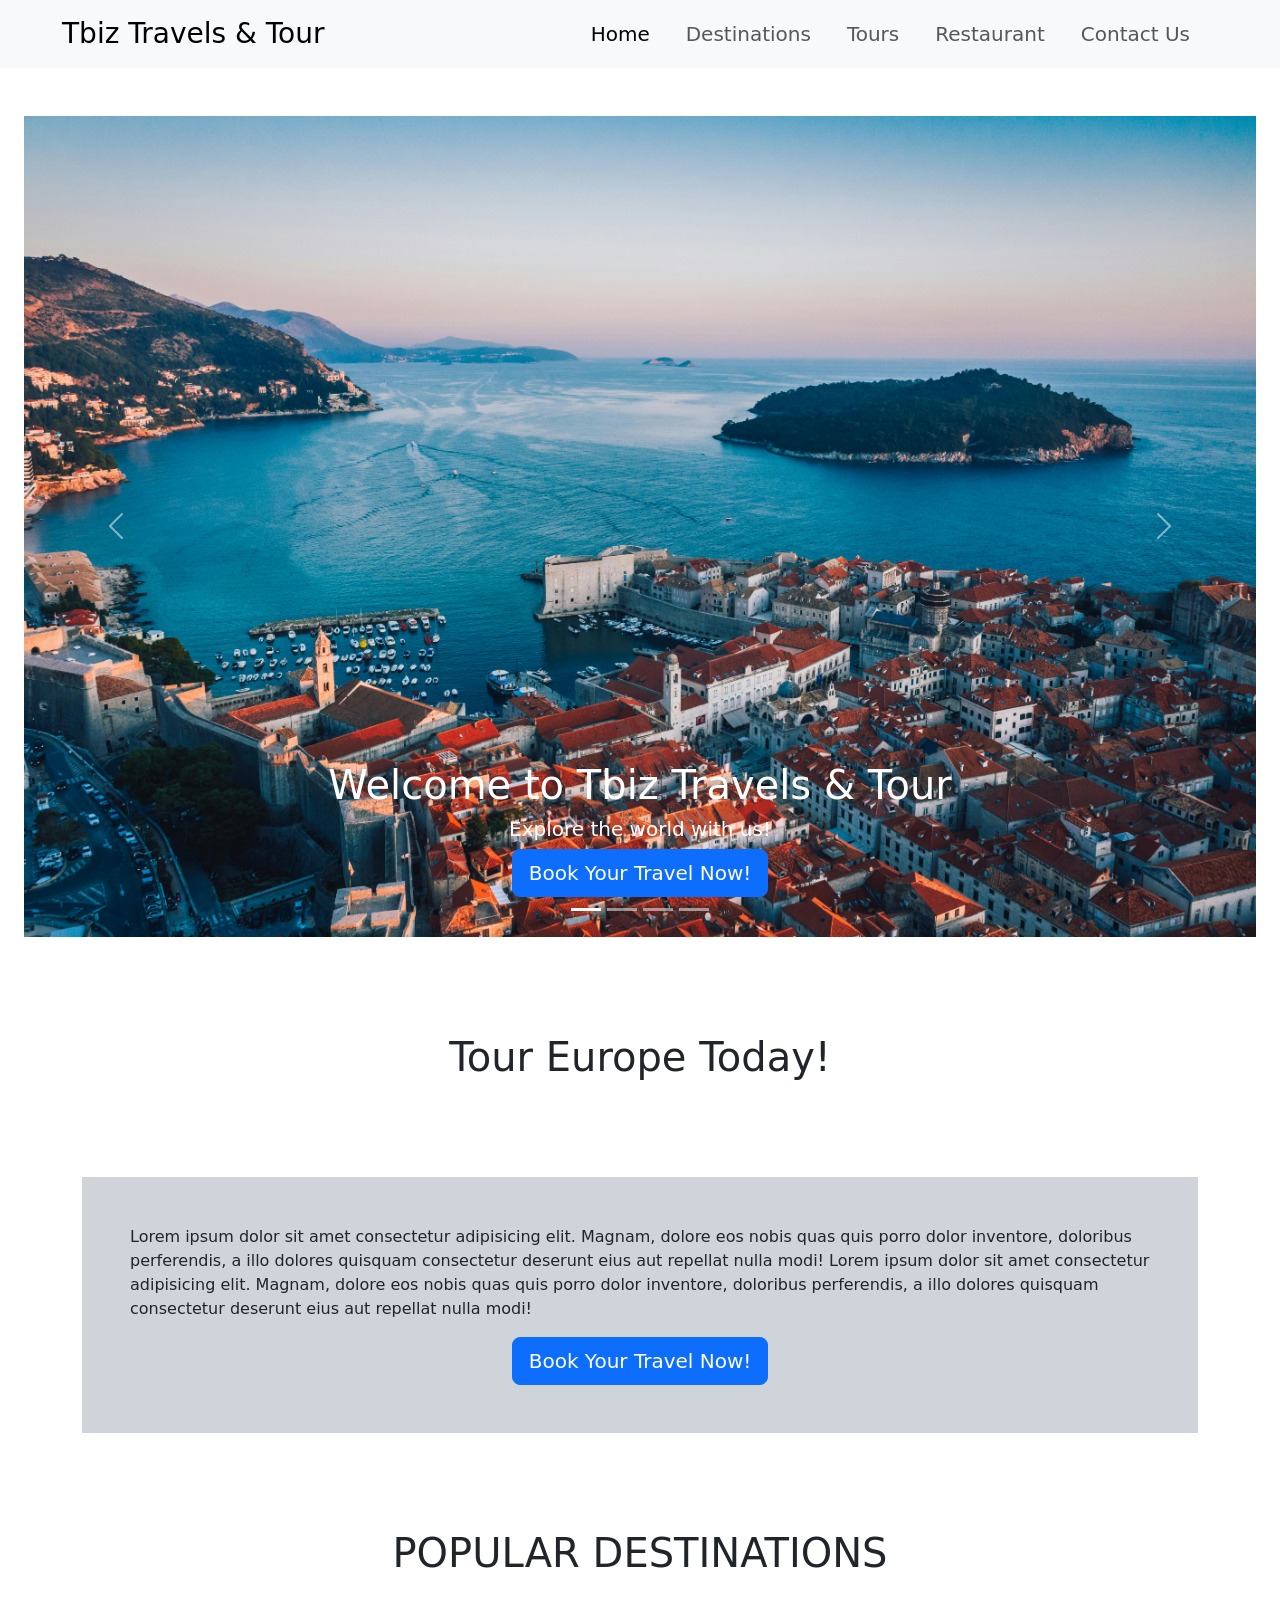
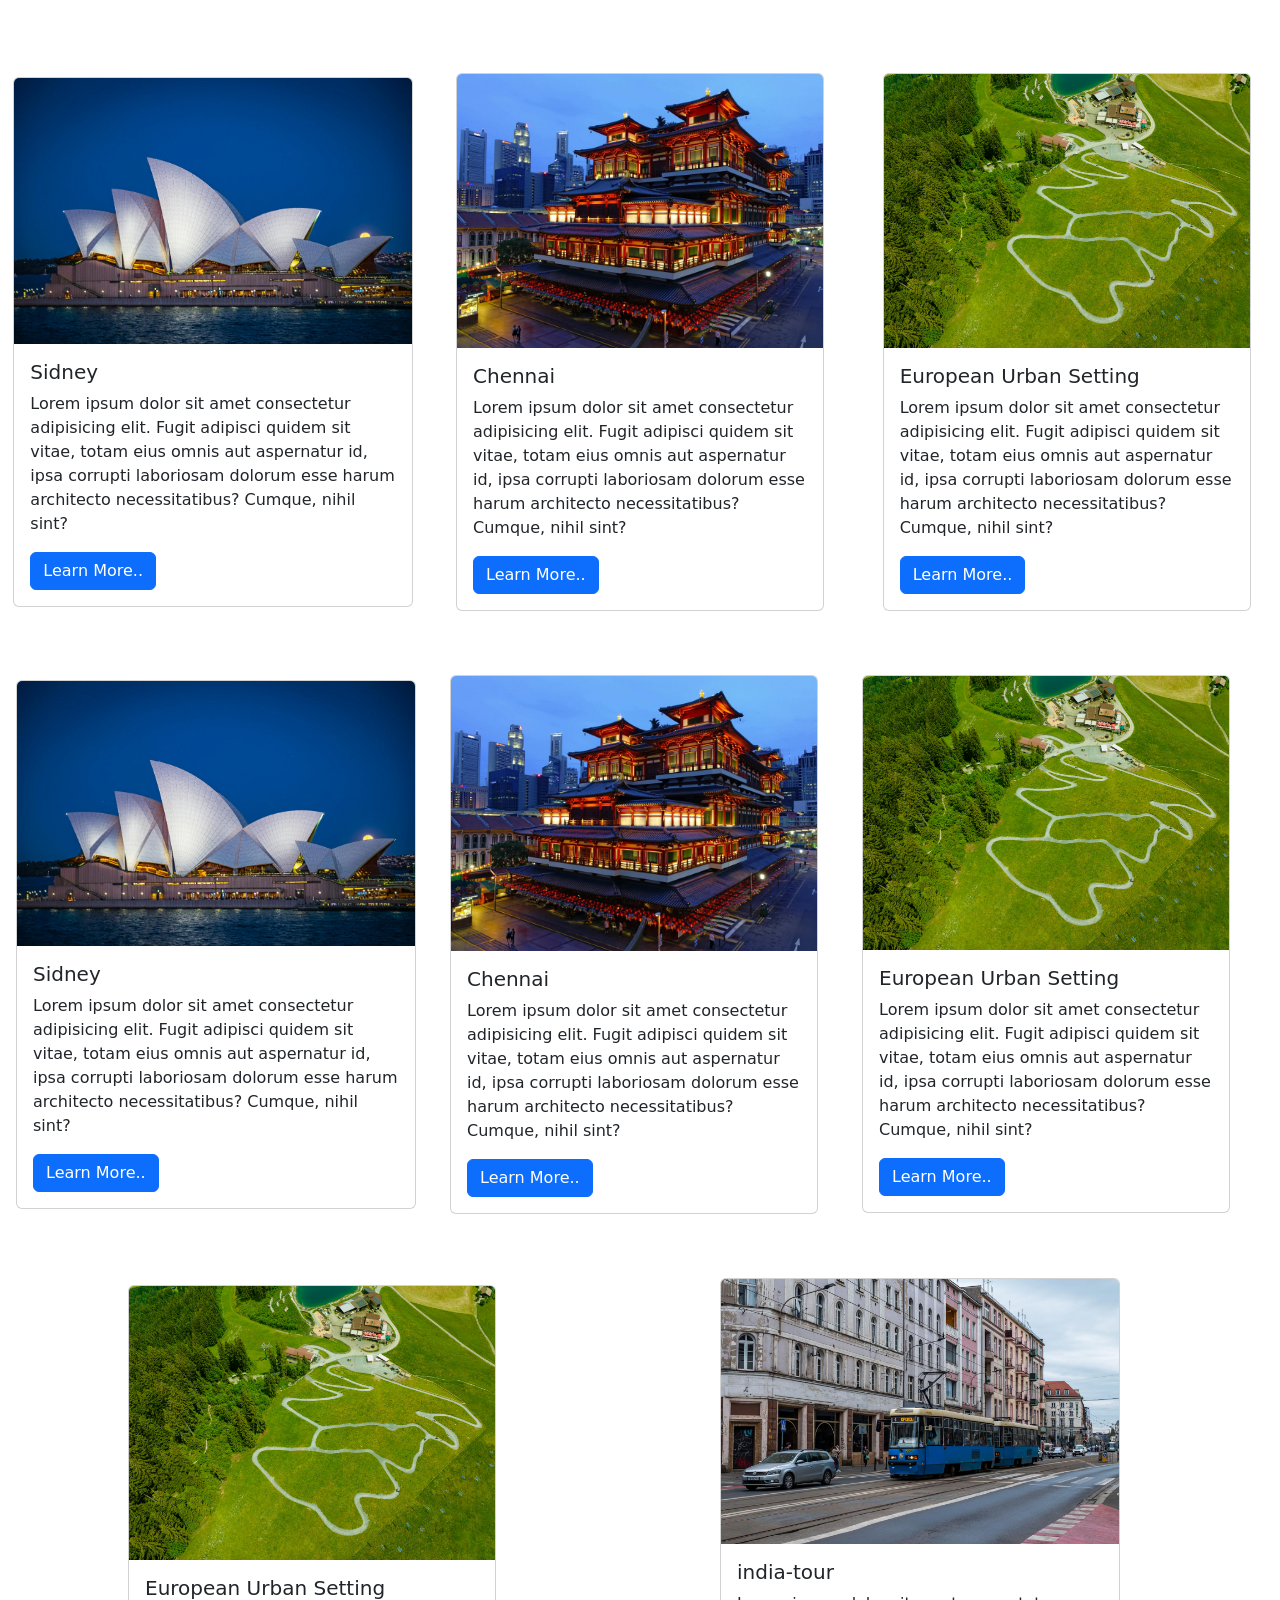
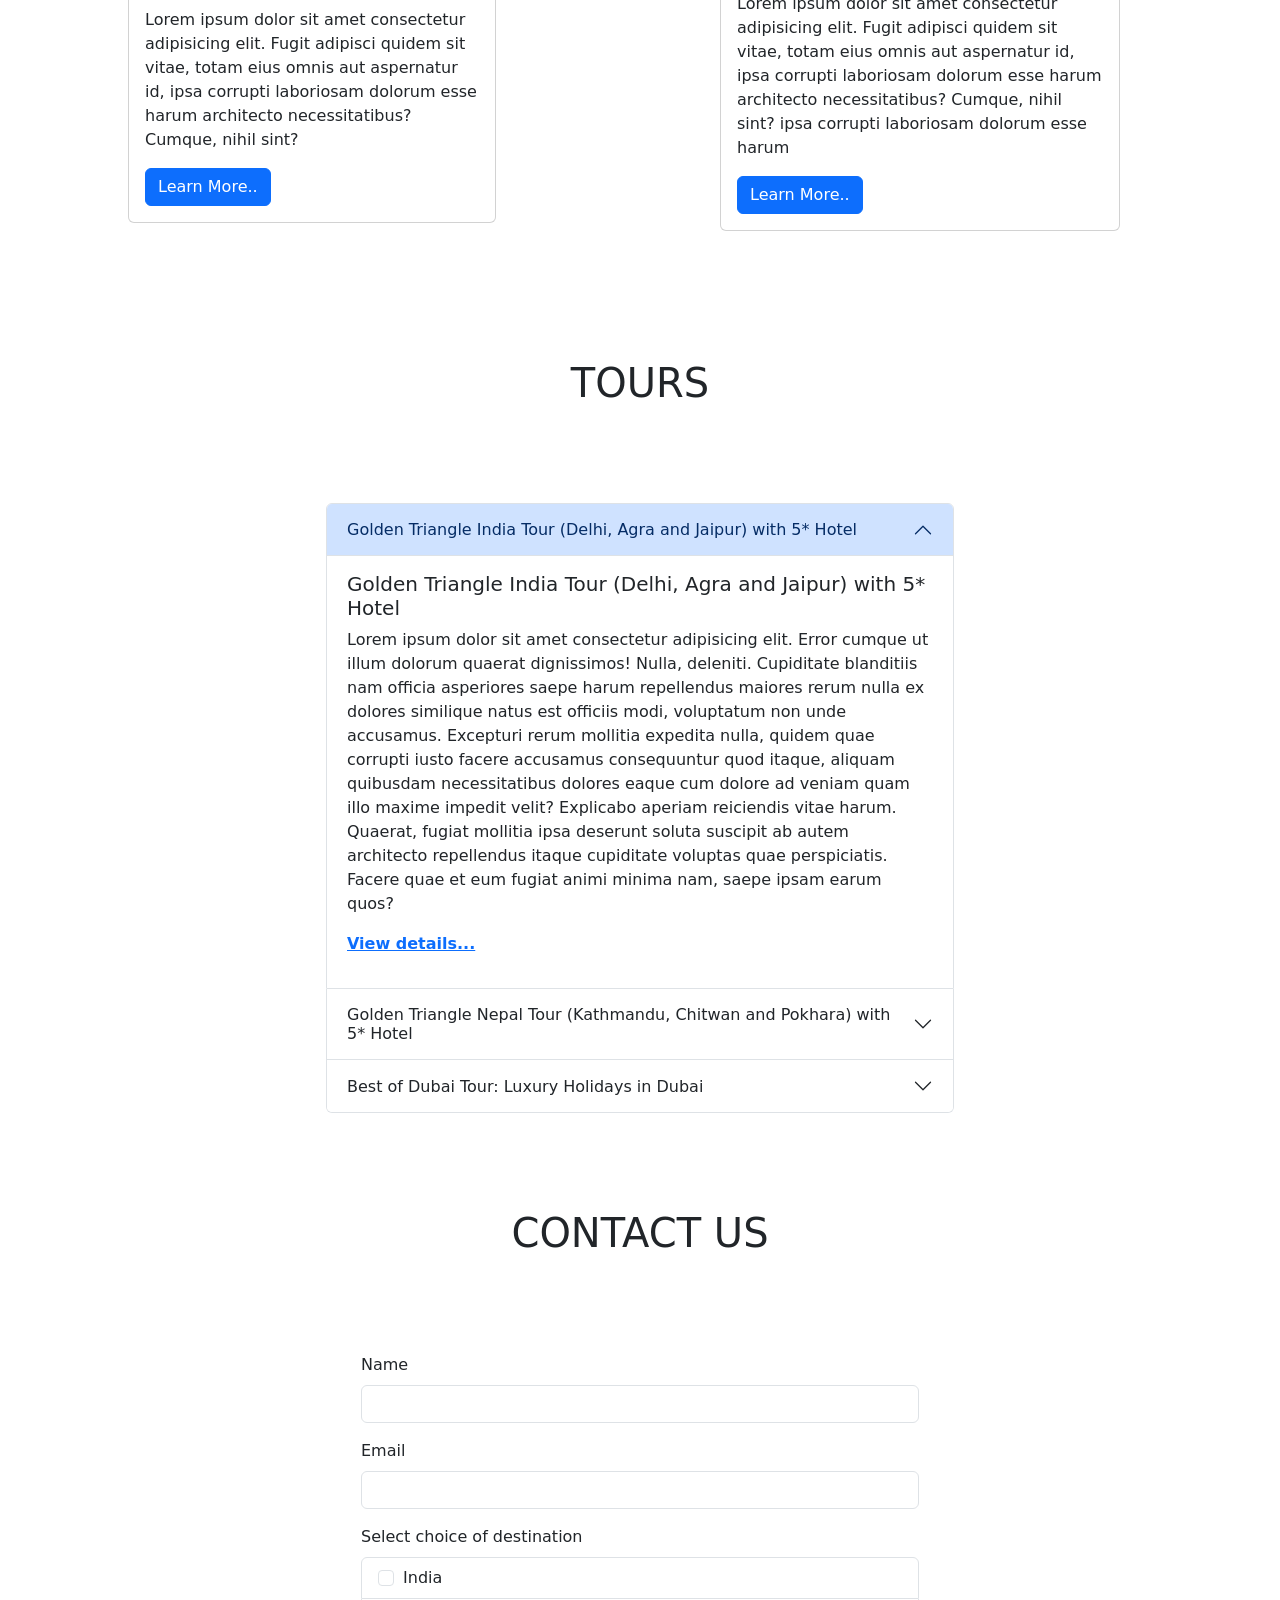
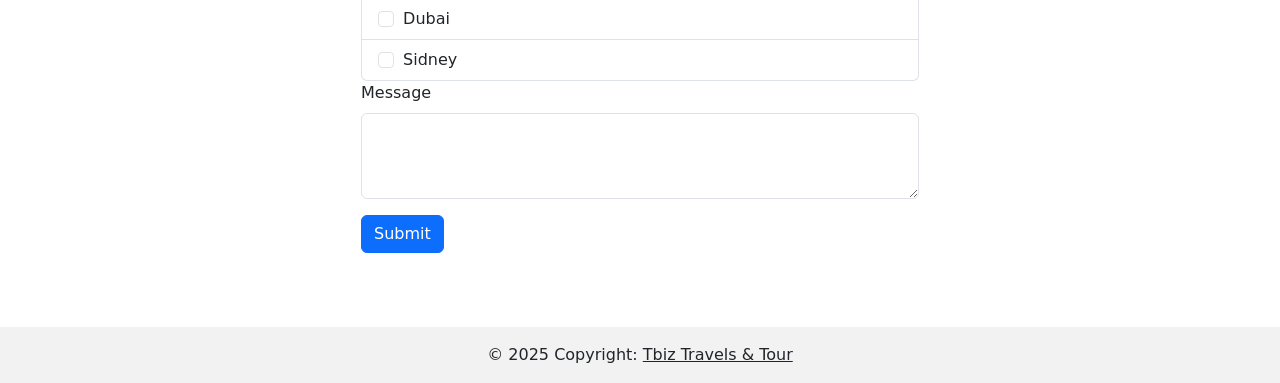
<file: index.html>
<!doctype html>
<html lang="en">
  <head>
    <meta charset="utf-8">
    <meta name="viewport" content="width=device-width, initial-scale=1">
    <title>Tbiz Travels</title>
    <link href="https://cdn.jsdelivr.net/npm/bootstrap@5.3.5/dist/css/bootstrap.min.css" rel="stylesheet" integrity="sha384-SgOJa3DmI69IUzQ2PVdRZhwQ+dy64/BUtbMJw1MZ8t5HZApcHrRKUc4W0kG879m7" crossorigin="anonymous">
  </head>
  <body>
    <!--Header Section-->
    <header>
        <!--navbar -->
        <nav class="navbar navbar-expand-lg bg-body-tertiary">
            <div class="container-fluid" style="margin-left: 50px; margin-right: 50px;">
                <a class="navbar-brand" href="#" style="font-size: 28px;">Tbiz Travels & Tour</a>
                <button class="navbar-toggler" type="button" data-bs-toggle="collapse" data-bs-target="#navbarNav"
                    aria-controls="navbarNav" aria-expanded="false" aria-label="Toggle navigation">
                    <span class="navbar-toggler-icon"></span>
                </button>
                <div class="nav" id="navbarNav">
                    <ul class="navbar-nav">
                        <li class="nav-item">
                            <a class="nav-link active" aria-current="page" href="#" style="margin-right: 20px;font-size: 20px;">Home</a>
                        </li>
                        <li class="nav-item">
                            <a class="nav-link" href="#Destinations" style="margin-right: 20px; font-size: 20px;">Destinations</a>
                        </li>
                        <li class="nav-item">
                            <a class="nav-link" href="#Tours" style="margin-right: 20px; font-size: 20px;">Tours</a>
                        </li>
                        <li class="nav-item">
                            <a class="nav-link" href="restaurant.html" style="margin-right: 20px; font-size: 20px;">Restaurant</a>
                        </li>
                        <li class="nav-item">
                            <a class="nav-link" href="#Contact" style="margin-right: 20px; font-size: 20px;">Contact Us</a>
                        </li>
                    </ul>
                </div>
            </div>
        </nav>
    </header>
    <main class="container-fluid mt-5">
        <!--Hero Image-->
        <!--Carousel -->
        <section class="container-fluid" id="carousel">
            <div id="carouselExampleIndicators" class="carousel slide">
                <div class="carousel-indicators">
                    <button type="button" data-bs-target="#carouselExampleIndicators" data-bs-slide-to="0" class="active"
                        aria-current="true" aria-label="Slide 1"></button>
                    <button type="button" data-bs-target="#carouselExampleIndicators" data-bs-slide-to="1"
                        aria-label="Slide 2"></button>
                    <button type="button" data-bs-target="#carouselExampleIndicators" data-bs-slide-to="2"
                        aria-label="Slide 3"></button>
                    <button type="button" data-bs-target="#carouselExampleIndicators" data-bs-slide-to="3" aria-label="Slide 4"></button>
                </div>
                <div class="carousel-inner d-flex flex-column align-items-start justify-content-center">
                    <div class="carousel-item active">
                        <img src="images/destinations/pexels-lucianphotography-3566139.jpg" class="d-block w-76 img-fluid" alt="Blue Alley">
                        <div class="carousel-caption d-none d-md-block">
                            <h1 class="text-center">Welcome to Tbiz Travels & Tour</h1>
                            <h5 class="text-center">Explore the world with us!</h5>
                            <div class="text-center">
                                <button type="button" class="btn btn-primary btn-lg text-center">Book Your Travel Now!</button>
                            </div>
                        </div>
                    </div>
                    <div class="carousel-item">
                        <img src="images/destinations/pexels-photo-315403.jpeg" class="d-block w-76 h-75 img-fluid" alt="Chennai lighthouse">
                        <div class="carousel-caption d-none d-md-block">
                            <h1 class="text-center">Welcome to Tbiz Travels & Tour</h1>
                            <h5 class="text-center">Explore the world with us!</h5>
                            <div class="text-center">
                                <button type="button" class="btn btn-primary btn-lg text-center">Book Your Travel Now!</button>
                            </div>
                        </div>
                    </div>
                    <div class="carousel-item">
                        <img src="images/destinations/pexels-robert-nyulasi-273400166-31656830.jpg" class="d-block w-76 img-fluid" alt="European Urban Setting">
                        <div class="carousel-caption d-none d-md-block">
                            <h1 class="text-center">Welcome to Tbiz Travels & Tour</h1>
                            <h5 class="text-center">Explore the world with us!</h5>
                            <div class="text-center">
                                <button type="button" class="btn btn-primary btn-lg text-center" method="post">Book Your Travel Now!</button>
                            </div>
                        </div>
                    </div>
                    <div class="carousel-item">
                        <img src="images/destinations/free-photo-of-city-street-with-tram-in-european-urban-setting.jpeg" class="d-block w-76 img-fluid" alt="Colorful Alleyway">
                        <div class="carousel-caption d-none d-md-block">
                            <h1 class="text-center">Welcome to Tbiz Travels & Tour</h1>
                            <h5 class="text-center">Explore the world with us!</h5>
                            <div class="text-center">
                                <button type="button" class="btn btn-primary btn-lg text-center">Book Your Travel Now!</button>
                            </div>
                        </div>
                    </div>
                </div>
                <button class="carousel-control-prev" type="button" data-bs-target="#carouselExampleIndicators"
                    data-bs-slide="prev">
                    <span class="carousel-control-prev-icon" aria-hidden="true"></span>
                    <span class="visually-hidden">Previous</span>
                </button>
                <button class="carousel-control-next" type="button" data-bs-target="#carouselExampleIndicators"
                    data-bs-slide="next">
                    <span class="carousel-control-next-icon" aria-hidden="true"></span>
                    <span class="visually-hidden">Next</span>
                </button>
            </div>
            <!--End of Carousel-->
            <!--Short message to customers-->
            <div class="container" id="Destinations">
                <h1 class="text-center p-5 mt-5 mb-5">Tour Europe Today!</h1>
                <div class="w-100 bg-dark-subtle p-5 mb-5">
                <p>
                    Lorem ipsum dolor sit amet consectetur adipisicing elit. Magnam, dolore eos nobis quas quis porro dolor inventore, doloribus perferendis, a illo dolores quisquam consectetur deserunt eius aut repellat nulla modi!

                    Lorem ipsum dolor sit amet consectetur adipisicing elit. Magnam, dolore eos nobis quas quis porro dolor inventore,
                    doloribus perferendis, a illo dolores quisquam consectetur deserunt eius aut repellat nulla modi!
                </p>
                <div class="text-center">
                    <button type="button" class="btn btn-primary btn-lg text-center">Book Your Travel Now!</button>
                </div>
                </div>
            </div>
        <!--End of Container-->
        </section>
        <!--Main Content-->
        <section>
            <!--Destinations Section-->
            <h2 id="destinations" class="fs-1 p-5 mt-5 mb-5 text-center">POPULAR DESTINATIONS</h2>
            <div class="row">
                <!--Card 1-->
                <div class="col d-flex flex-column justify-content-center align-items-center" style=""> 
                    <div class="card" style="width: 25rem;">
                        <img src="images/destinations/Sidney.webp" class="card-img-top" alt="Sidney">
                        <div class="card-body">
                            <h5>Sidney</h5>
                            <p class="card-text">Lorem ipsum dolor sit amet consectetur adipisicing elit. Fugit adipisci quidem sit vitae, totam eius omnis aut aspernatur id, ipsa corrupti laboriosam dolorum esse harum architecto necessitatibus? Cumque, nihil sint?</p>
                            <a href="#" class="btn btn-primary">Learn More..</a>
                        </div>
                    </div>
                </div>
                <!--Card 2-->
                <div class="col d-flex flex-column justify-content-center align-items-center" style="">
                    <div class="card" style="width: 23rem;">
                        <img src="images/destinations/pexels-photo-315403.jpeg" class="card-img-top" alt="Chennai lighthouse">
                        <div class="card-body">
                            <h5>Chennai</h5>
                            <p class="card-text">Lorem ipsum dolor sit amet consectetur adipisicing elit. Fugit adipisci quidem sit vitae, totam eius omnis aut aspernatur id, ipsa corrupti laboriosam dolorum esse harum architecto necessitatibus? Cumque, nihil sint?</p>
                            <a href="#" class="btn btn-primary">Learn More..</a>
                        </div>
                    </div>
                </div>
                <!--Card 3-->
                <div class="col d-flex flex-column justify-content-center align-items-center" style="">
                    <div class="card" style="width: 23rem;">
                        <img src="images/destinations/pexels-robert-nyulasi-273400166-31656830.jpg" class="card-img-top" alt="European Urban Setting">
                        <div class="card-body">
                            <h5>European Urban Setting</h5>
                            <p class="card-text">Lorem ipsum dolor sit amet consectetur adipisicing elit. Fugit adipisci quidem sit vitae, totam eius omnis aut aspernatur id, ipsa corrupti laboriosam dolorum esse harum architecto necessitatibus? Cumque, nihil sint?</p>
                            <a href="#" class="btn btn-primary">Learn More..</a>
                        </div>
                    </div>
                </div>
            <div class="row p-3 mt-5 mb-5">
                <!--Card 1-->
                <div class="col d-flex flex-column justify-content-center align-items-center" style="">
                    <div class="card" style="width: 25rem;">
                        <img src="images/destinations/Sidney.webp" class="card-img-top" alt="Sidney">
                        <div class="card-body">
                            <h5>Sidney</h5>
                            <p class="card-text">Lorem ipsum dolor sit amet consectetur adipisicing elit. Fugit adipisci quidem sit
                                vitae, totam eius omnis aut aspernatur id, ipsa corrupti laboriosam dolorum esse harum architecto
                                necessitatibus? Cumque, nihil sint?</p>
                            <a href="#" class="btn btn-primary">Learn More..</a>
                        </div>
                    </div>
                </div>
                <!--Card 2-->
                <div class="col d-flex flex-column justify-content-center align-items-center" style="">
                    <div class="card" style="width: 23rem;">
                        <img src="images/destinations/pexels-photo-315403.jpeg" class="card-img-top" alt="Chennai lighthouse">
                        <div class="card-body">
                            <h5>Chennai</h5>
                            <p class="card-text">Lorem ipsum dolor sit amet consectetur adipisicing elit. Fugit adipisci quidem sit
                                vitae, totam eius omnis aut aspernatur id, ipsa corrupti laboriosam dolorum esse harum architecto
                                necessitatibus? Cumque, nihil sint?</p>
                            <a href="#" class="btn btn-primary">Learn More..</a>
                        </div>
                    </div>
                </div>
                <!--Card 3-->
                <div class="col d-flex flex-column justify-content-center align-items-center" style="">
                    <div class="card" style="width: 23rem;">
                        <img src="images/destinations/pexels-robert-nyulasi-273400166-31656830.jpg" class="card-img-top"
                            alt="European Urban Setting">
                        <div class="card-body">
                            <h5>European Urban Setting</h5>
                            <p class="card-text">Lorem ipsum dolor sit amet consectetur adipisicing elit. Fugit adipisci quidem sit
                                vitae, totam eius omnis aut aspernatur id, ipsa corrupti laboriosam dolorum esse harum architecto
                                necessitatibus? Cumque, nihil sint?</p>
                            <a href="#" class="btn btn-primary">Learn More..</a>
                        </div>
                    </div>
                </div>
            <div class="row p-3 mt-5">
                <!--Card 1-->
                <div class="col d-flex flex-column justify-content-center align-items-center" style="">
                    <div class="card" style="width: 23rem;">
                        <img src="images/destinations/pexels-robert-nyulasi-273400166-31656830.jpg" class="card-img-top"
                            alt="European Urban Setting">
                        <div class="card-body">
                            <h5>European Urban Setting</h5>
                            <p class="card-text">Lorem ipsum dolor sit amet consectetur adipisicing elit. Fugit adipisci quidem sit
                                vitae, totam eius omnis aut aspernatur id, ipsa corrupti laboriosam dolorum esse harum architecto
                                necessitatibus? Cumque, nihil sint?</p>
                            <a href="#" class="btn btn-primary">Learn More..</a>
                        </div>
                    </div>
                </div>
                <!--Card 2-->
                <div class="col d-flex flex-column justify-content-center align-items-center" style="">
                    <div class="card" style="width: 25rem;">
                        <img src="images/destinations/free-photo-of-city-street-with-tram-in-european-urban-setting.jpeg"
                            class="card-img-top" alt="Sidney">
                        <div class="card-body">
                            <h5>india-tour</h5>
                            <p class="card-text">Lorem ipsum dolor sit amet consectetur adipisicing elit. Fugit adipisci quidem sit
                                vitae, totam eius omnis aut aspernatur id, ipsa corrupti laboriosam dolorum esse harum architecto
                                necessitatibus? Cumque, nihil sint? ipsa corrupti laboriosam dolorum esse harum </p>
                            <a href="#" class="btn btn-primary">Learn More..</a>
                        </div>
                    </div>
            </div>
        </section>
       
        <section>
            <!--Accordion Tour Section-->
            <h2 id="Tours" class="fs-1 p-5 mb-5 text-center">TOURS</h2>
            <div class="accordion" id="accordionExample" style="width: 50%; margin: auto;">
                <div class="accordion-item">
                    <h2 class="accordion-header">
                        <button class="accordion-button" type="button" data-bs-toggle="collapse" data-bs-target="#collapseOne"
                            aria-expanded="true" aria-controls="collapseOne">
                            Golden Triangle India Tour (Delhi, Agra and Jaipur) with 5* Hotel
                        </button>
                    </h2>
                    <div id="collapseOne" class="accordion-collapse collapse show" data-bs-parent="#accordionExample">
                        <div class="accordion-body">
                            <h5>Golden Triangle India Tour (Delhi, Agra and Jaipur) with 5* Hotel</h5>
                            <p>Lorem ipsum dolor sit amet consectetur adipisicing elit. Error cumque ut illum dolorum quaerat dignissimos! Nulla,
                            deleniti. Cupiditate blanditiis nam officia asperiores saepe harum repellendus maiores rerum nulla ex dolores similique
                            natus est officiis modi, voluptatum non unde accusamus. Excepturi rerum mollitia expedita nulla, quidem quae corrupti
                            iusto facere accusamus consequuntur quod itaque, aliquam quibusdam necessitatibus dolores eaque cum dolore ad veniam
                            quam illo maxime impedit velit? Explicabo aperiam reiciendis vitae harum. Quaerat, fugiat mollitia ipsa deserunt soluta
                            suscipit ab autem architecto repellendus itaque cupiditate voluptas quae perspiciatis. Facere quae et eum fugiat animi
                            minima nam, saepe ipsam earum quos?</p>
                            <p><strong><a href="">View details...</a></strong></p>
                        </div>
                    </div>
                </div>
                <div class="accordion-item">
                    <h2 class="accordion-header">
                        <button class="accordion-button collapsed" type="button" data-bs-toggle="collapse"
                            data-bs-target="#collapseTwo" aria-expanded="false" aria-controls="collapseTwo">
                            Golden Triangle Nepal Tour (Kathmandu, Chitwan and Pokhara) with 5* Hotel
                        </button>
                    </h2>
                    <div id="collapseTwo" class="accordion-collapse collapse" data-bs-parent="#accordionExample">
                        <div class="accordion-body">
                            <h5>Golden Triangle Nepal Tour (Kathmandu, Chitwan and Pokhara) with 5* Hotel</h5>
                            <p>Lorem ipsum dolor sit amet consectetur adipisicing elit. Error cumque ut illum dolorum quaerat dignissimos! Nulla,
                            deleniti. Cupiditate blanditiis nam officia asperiores saepe harum repellendus maiores rerum nulla ex dolores similique
                            natus est officiis modi, voluptatum non unde accusamus. Excepturi rerum mollitia expedita nulla, quidem quae corrupti
                            iusto facere accusamus consequuntur quod itaque, aliquam quibusdam necessitatibus dolores eaque cum dolore ad veniam
                            quam illo maxime impedit velit? Explicabo aperiam reiciendis vitae harum. Quaerat, fugiat mollitia ipsa deserunt soluta
                            suscipit ab autem architecto repellendus itaque cupiditate voluptas quae perspiciatis. Facere quae et eum fugiat animi
                            minima nam, saepe ipsam earum quos?</p>
                            <p><strong><a href="">View details...</a></strong></p>
                        </div>
                    </div>
                </div>
                <div class="accordion-item">
                    <h2 class="accordion-header">
                        <button class="accordion-button collapsed" type="button" data-bs-toggle="collapse"
                            data-bs-target="#collapseThree" aria-expanded="false" aria-controls="collapseThree">
                            Best of Dubai Tour: Luxury Holidays in Dubai
                        </button>
                    </h2>
                    <div id="collapseThree" class="accordion-collapse collapse" data-bs-parent="#accordionExample">
                        <div class="accordion-body">
                            <h5>Best of Dubai Tour: Luxury Holidays in Dubai</h5>
                            <p>Lorem ipsum dolor sit amet consectetur adipisicing elit. Error cumque ut illum dolorum quaerat dignissimos! Nulla, deleniti. Cupiditate blanditiis nam officia asperiores saepe harum repellendus maiores rerum nulla ex dolores similique natus est officiis modi, voluptatum non unde accusamus. Excepturi rerum mollitia expedita nulla, quidem quae corrupti iusto facere accusamus consequuntur quod itaque, aliquam quibusdam necessitatibus dolores eaque cum dolore ad veniam quam illo maxime impedit velit? Explicabo aperiam reiciendis vitae harum. Quaerat, fugiat mollitia ipsa deserunt soluta suscipit ab autem architecto repellendus itaque cupiditate voluptas quae perspiciatis. Facere quae et eum fugiat animi minima nam, saepe ipsam earum quos?</p>
                            <p><strong><a href="">View details...</a></strong></p>
                        </div>
                    </div>
                </div>
            </div>
        </section>
        
        <section id="Contact">
            <!--Contact Section-->
            <h2 class="fs-1 p-5 mt-5 mb-5 text-center">CONTACT US</h2>
            <div class="container">
                <!--Contact Form-->
                <form action="" method="post" class="w-50 m-auto">
                    <div class="mb-3">
                        <label for="name" class="form-label">Name</label>
                        <input type="text" class="form-control" id="name" name="name" required>
                    </div>
                    <div class="mb-3">
                        <label for="email" class="form-label">Email</label>
                        <input type="email" class="form-control" id="email" name="email" required>
                    </div>
                    <label for="email" class="form-label">Select choice of destination</label>
                    <ul class="list-group">
                        <li class="list-group-item">
                            <input class="form-check-input me-1" type="checkbox" value="" id="firstCheckbox">
                            <label class="form-check-label" for="firstCheckbox">India</label>
                        </li>
                        <li class="list-group-item">
                            <input class="form-check-input me-1" type="checkbox" value="" id="secondCheckbox">
                            <label class="form-check-label" for="secondCheckbox">Dubai</label>
                        </li>
                        <li class="list-group-item">
                            <input class="form-check-input me-1" type="checkbox" value="" id="thirdCheckbox">
                            <label class="form-check-label" for="thirdCheckbox">Sidney</label>
                        </li>
                    </ul>
                    <div class="mb-3">
                        <label for="message" class="form-label">Message</label>
                        <textarea class="form-control" id="message" name="message" rows="3"></textarea>
                    </div>
                    <button type="submit" class="btn btn-primary">Submit</button>
                </form>
            </div>
        </section>
    </main>

    <footer>
        <!--Footer section-->
        <!--Grid container -->
        <!-- Grid container -->
        <div class="container pt-4">
            <!-- Section: Social media -->
            <section class="mb-4">
                <!-- Facebook -->
                <a data-mdb-ripple-init class="btn btn-link btn-floating btn-lg text-body m-1" href="#!" role="button"
                    data-mdb-ripple-color="dark"><i class="fa-brands fa-facebook"></i></a>
        
                <!-- Twitter -->
                <a data-mdb-ripple-init class="btn btn-link btn-floating btn-lg text-body m-1" href="#!" role="button"
                    data-mdb-ripple-color="dark"><i class="fa-brands fa-x-twitter"></i></a>
        
                <!-- Instagram -->
                <a data-mdb-ripple-init class="btn btn-link btn-floating btn-lg text-body m-1" href="#!" role="button"
                    data-mdb-ripple-color="dark"><i class="fa-brands fa-instagram text-white"></i></a>
            </section>
            <!-- Section: Social media -->
        </div>
        <!-- Grid container -->
        <!-- Copyright -->
        <div class="text-center p-3" style="background-color: rgba(0, 0, 0, 0.05);">
            © 2025 Copyright:
            <a class="text-body" href="">Tbiz Travels & Tour</a>
        </div>
        <!-- Copyright -->
    </footer>

    <script src="https://cdn.jsdelivr.net/npm/@popperjs/core@2.11.8/dist/umd/popper.min.js"
        integrity="sha384-I7E8VVD/ismYTF4hNIPjVp/Zjvgyol6VFvRkX/vR+Vc4jQkC+hVqc2pM8ODewa9r"
        crossorigin="anonymous"></script>
    <script src="https://cdn.jsdelivr.net/npm/bootstrap@5.3.5/dist/js/bootstrap.min.js"
        integrity="sha384-VQqxDN0EQCkWoxt/0vsQvZswzTHUVOImccYmSyhJTp7kGtPed0Qcx8rK9h9YEgx+"
        crossorigin="anonymous"></script>
    <script src="https://cdn.jsdelivr.net/npm/bootstrap@5.3.5/dist/js/bootstrap.bundle.min.js" integrity="sha384-k6d4wzSIapyDyv1kpU366/PK5hCdSbCRGRCMv+eplOQJWyd1fbcAu9OCUj5zNLiq" crossorigin="anonymous"></script>
  </body>
</html>
</file>
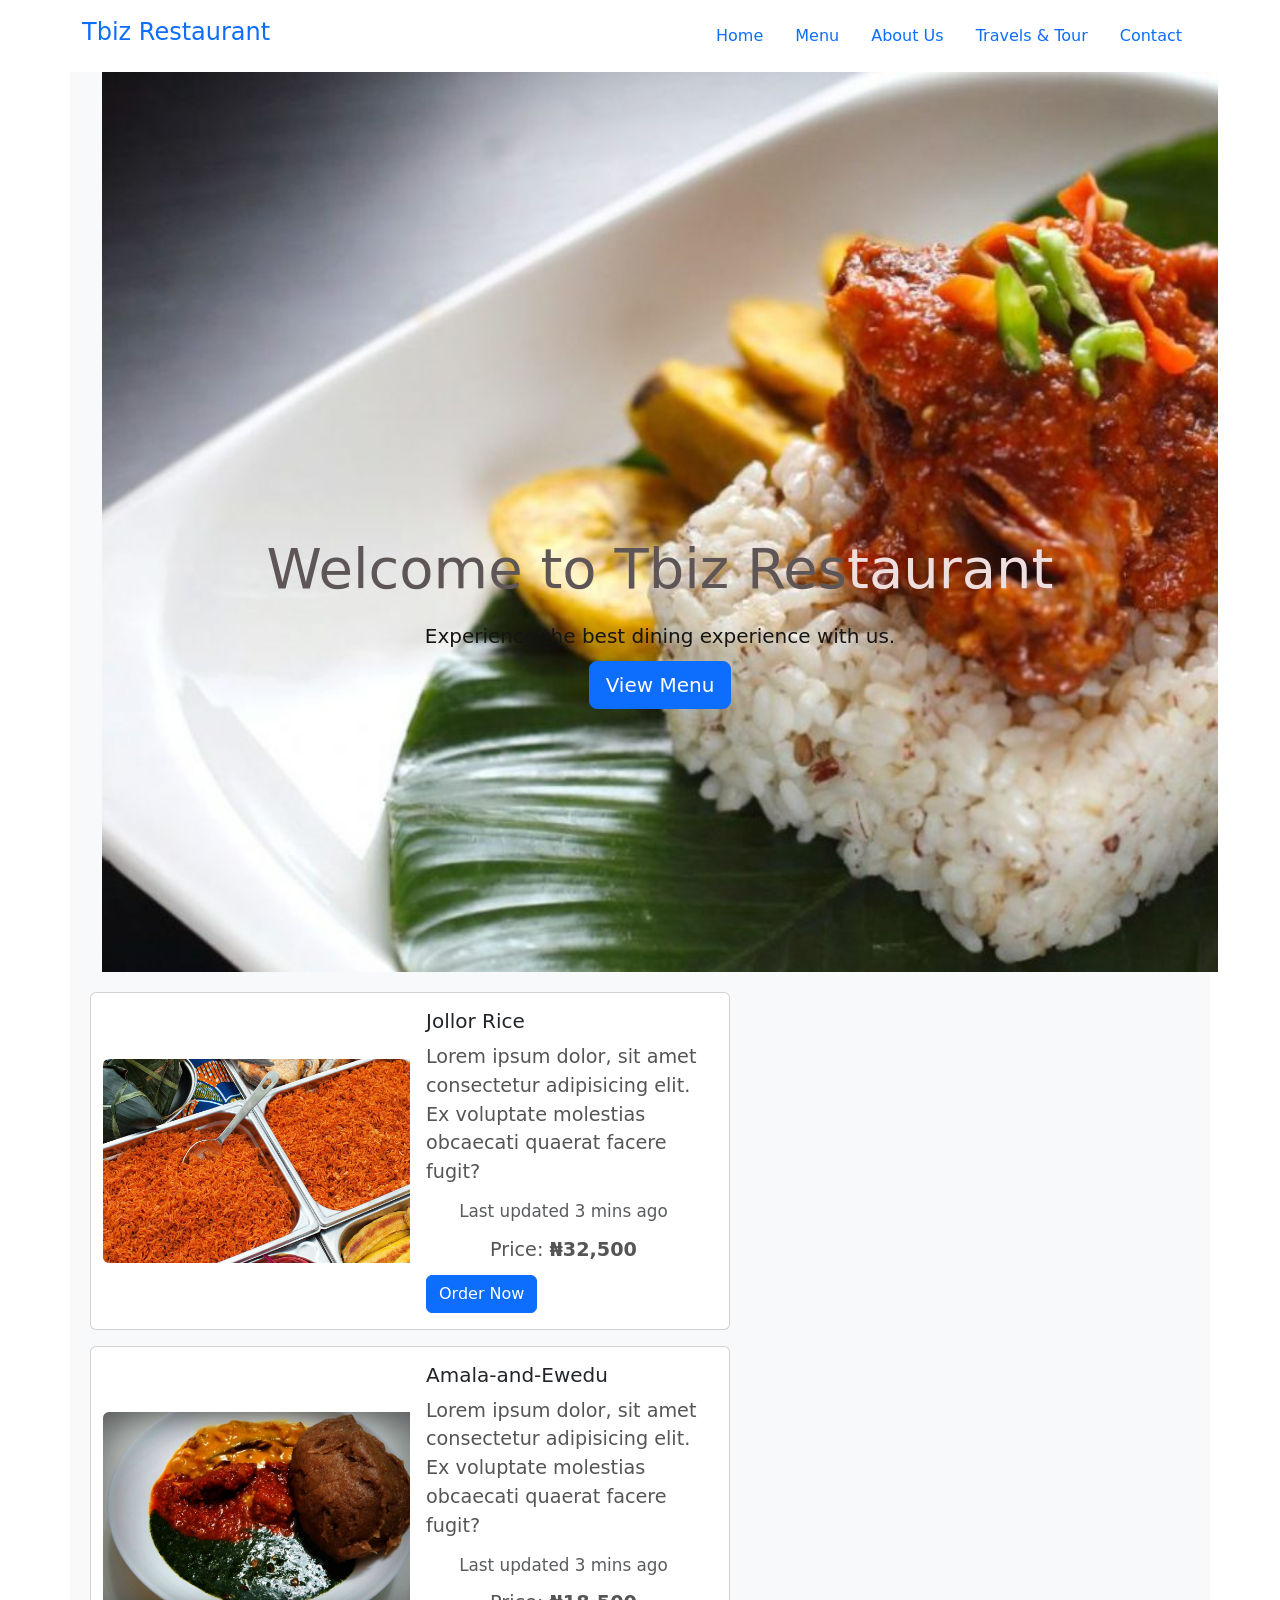
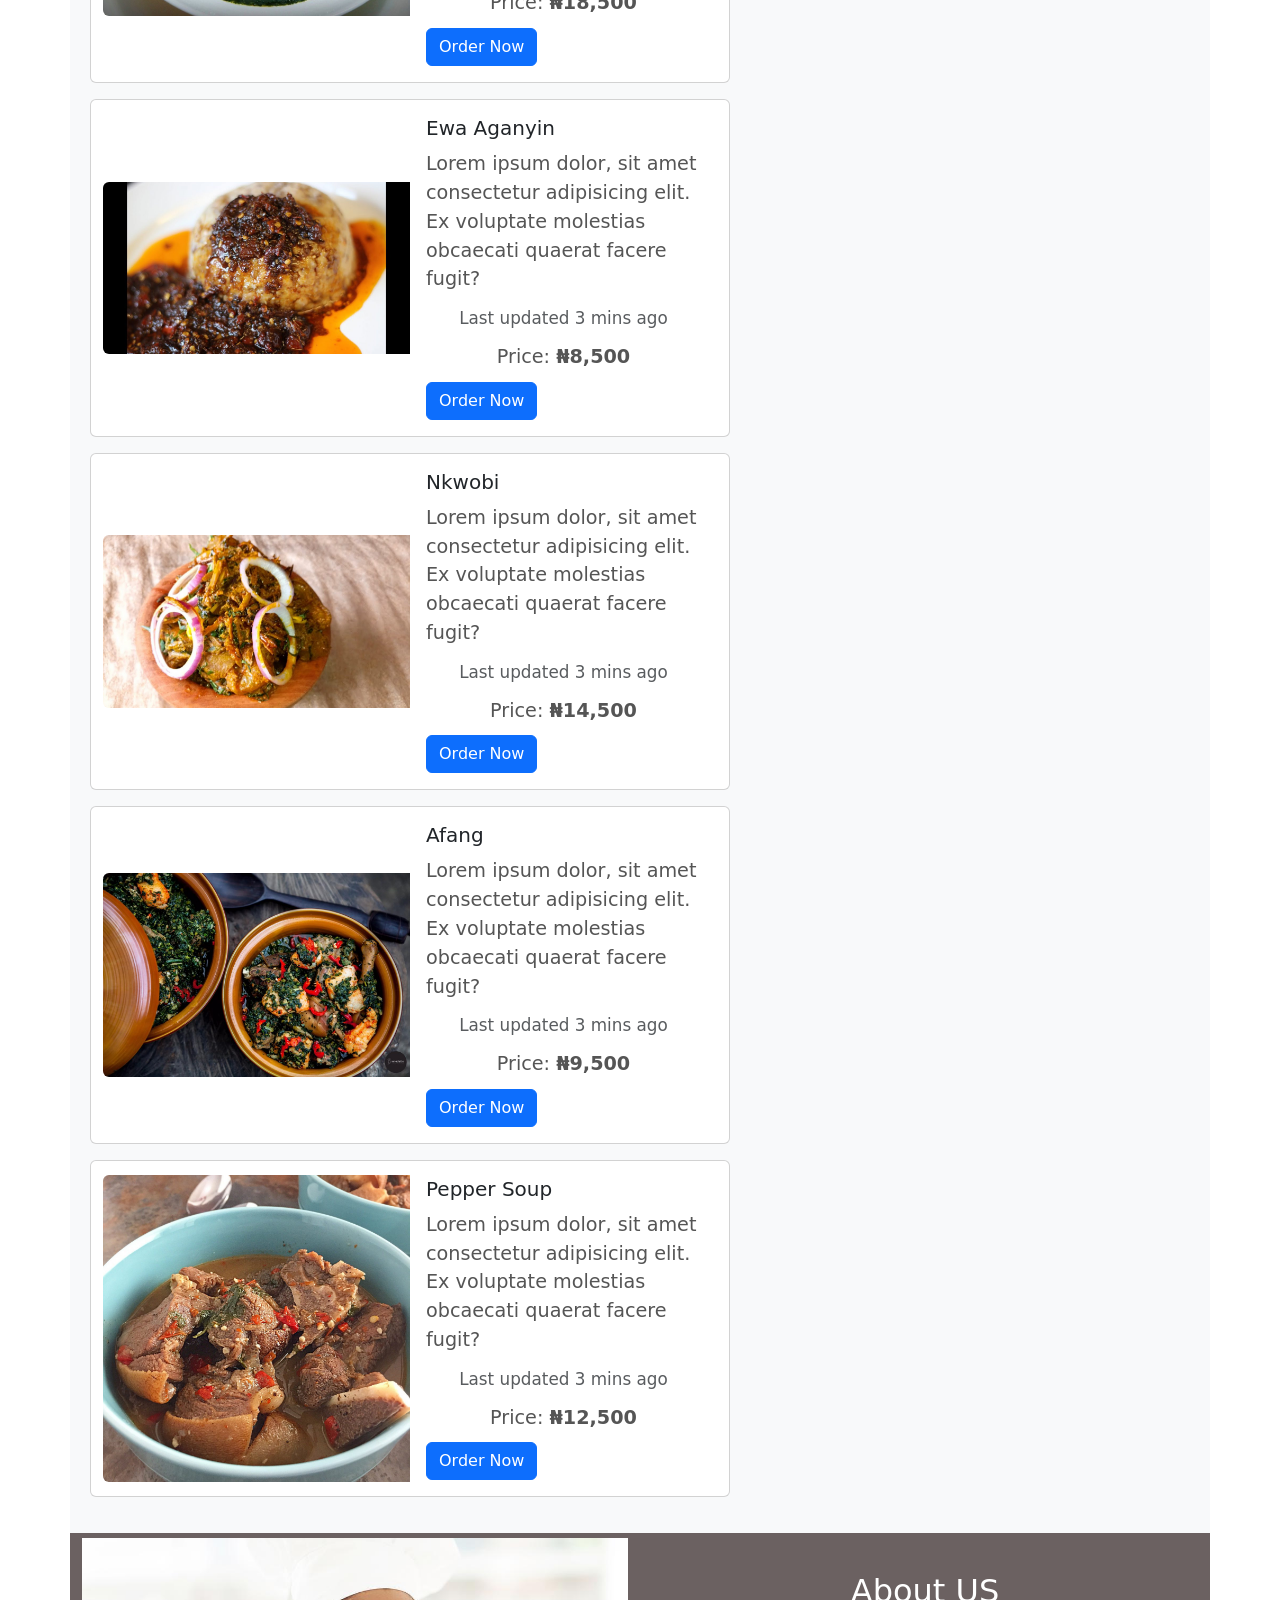
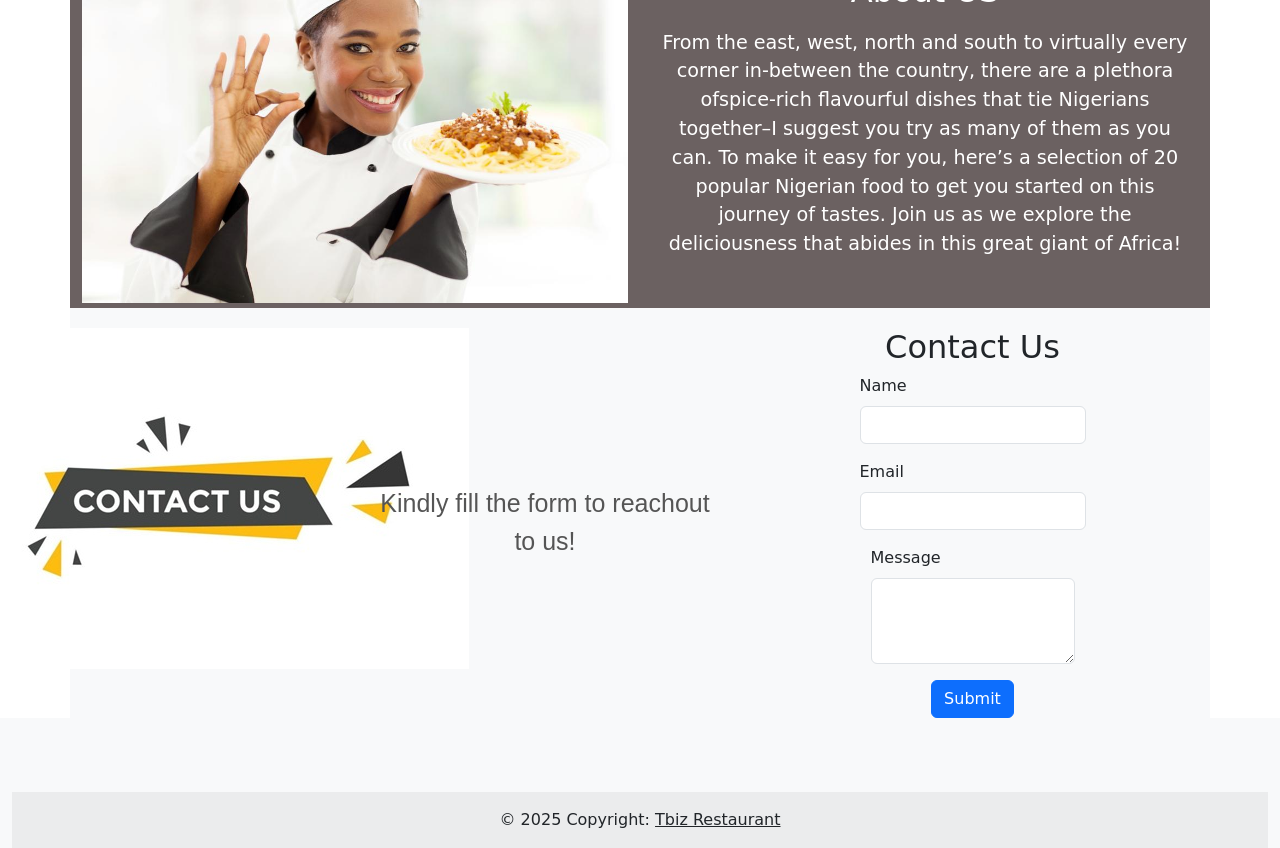
<file: restaurant.html>
<!doctype html>
<html lang="en">

<head>
    <meta charset="utf-8">
    <meta name="viewport" content="width=device-width, initial-scale=1">
    <title>Tbiz Restaurant</title>
    <link rel="stylesheet" href="css/styles.css">
    <link href="https://cdn.jsdelivr.net/npm/bootstrap@5.3.5/dist/css/bootstrap.min.css" rel="stylesheet"
        integrity="sha384-SgOJa3DmI69IUzQ2PVdRZhwQ+dy64/BUtbMJw1MZ8t5HZApcHrRKUc4W0kG879m7" crossorigin="anonymous">
    <link rel="stylesheet" href="css/styles.css">
</head>

<body>
    <!--Header Section-->
    <header>
        <!--Navigation Bar-->
        <nav>
            <div class="container">
                <div class="d-flex justify-content-between align-items-center py-3">
                    <a href="#" class="text-decoration-none">
                        <h1 class="h4">Tbiz Restaurant</h1>
                    </a>
                    <ul class="nav">
                        <li class="nav-item">
                            <a class="nav-link active" aria-current="page" href="#">Home</a>
                        </li>
                        <li class="nav-item">
                            <a class="nav-link" href="#">Menu</a>
                        </li>
                        <li class="nav-item">
                            <a class="nav-link" href="#">About Us</a>
                        </li>
                        <li class="nav-item">
                            <a class="nav-link" href="index.html">Travels & Tour</a>
                        </li>
                        <li class="nav-item">
                            <a class="nav-link" href="#">Contact</a>
                        </li>
                    </ul>
                </div>
            </div>
        </nav>
    </header>
    <!--Main Container Section-->
    <main class="container bg-light">
        <!--Hero Section-->
        <section class="d-flex flex-column justify-content-center align-items-center" style="background-image: url('images/ofada.jpg'); width: 100%; height: 100vh; background-size: cover; background-position: center; margin-left: 20px; margin-right: 20px; margin-bottom: 20px;">
            <div class="row">
                <div class="col-12 d-flex flex-column justify-content-center align-items-center text-white text-center" style="height: 100vh;">
                    <h2 class="display-4" style="color:rgb(94, 86, 86); font-weight: 400; margin-top: 200px;">Welcome to Tbiz Res<span style="color: rgb(239, 222, 222);">taurant</span></h2>
                    <p class="lead" style="color: rgb(23, 20, 20); font-weight: 400;">Experience the best dining experience with us.</p>
                    <a href="#" class="btn btn-primary btn-lg">View Menu</a>
                </div>
            </div>
        </section>
        <!--Dish Sections-->
        <!--Dish List Section-->
        <section style="padding-left: 20px;">
            <div class="row">
            <div class="card mb-3 col-sm-12" style="max-width: 640px;">
                <div class="row g-0">
                    <!--Dish list-->
                    <div class="col-12 col-sm-6 d-flex flex-column justify-content-center align-items-center">
                        <img src="images/Joloff-Rice.jpg" class="img-fluid rounded-start" alt="Jollof Rice">
                    </div>
                    <div class="col-12 col-sm-6">
                        <div class="card-body">
                            <h5 class="card-title">Jollor Rice</h5>
                            <p class="card-text" style="text-align: left;">Lorem ipsum dolor, sit amet consectetur adipisicing elit. Ex voluptate molestias obcaecati quaerat facere fugit?</p>
                            <p class="card-text"><small class="text-body-secondary">Last updated 3 mins ago</small></p>
                        <p>
                            Price: <strong>₦32,500</strong>
                        </p>
                        <a href="#" class="btn btn-primary">Order Now</a>
                        </div>
                    </div>
                </div>
            </div>
            <div class="card mb-3 col-sm-12" style="max-width: 640px;">
                <div class="row g-0">
                    <div class="col-12 col-sm-6 d-flex flex-column justify-content-center align-items-center">
                        <img src="images/Amala-and-Ewedu.jpeg" class="img-fluid rounded-start" alt="Jollof Rice">
                    </div>
                    <div class="col-12 col-sm-6">
                        <div class="card-body">
                            <h5 class="card-title">Amala-and-Ewedu</h5>
                            <p class="card-text" style="text-align: left;">Lorem ipsum dolor, sit amet consectetur adipisicing elit. Ex voluptate molestias obcaecati quaerat facere fugit?</p>
                            <p class="card-text"><small class="text-body-secondary">Last updated 3 mins ago</small></p>
                            <p>
                                Price: <strong>₦18,500</strong>
                            </p>
                            <a href="#" class="btn btn-primary">Order Now</a>
                        </div>
                    </div>
                </div>
            </div>
        <div class="card mb-3 col-sm-12" style="max-width: 640px;">
            <div class="row g-0">
                <div class="col-12 col-sm-6 d-flex flex-column justify-content-center align-items-center">
                    <img src="images/Ewa-Aganyin.jpg" class="img-fluid rounded-start" alt="Jollof Rice">
                </div>
                <div class="col-12 col-sm-6">
                    <div class="card-body">
                        <h5 class="card-title">Ewa Aganyin</h5>
                        <p class="card-text" style="text-align: left;">Lorem ipsum dolor, sit amet consectetur adipisicing elit. Ex voluptate molestias obcaecati quaerat facere fugit?</p>
                        <p class="card-text"><small class="text-body-secondary">Last updated 3 mins ago</small></p>
                        <p>
                            Price: <strong>₦8,500</strong>
                        </p>
                        <a href="#" class="btn btn-primary">Order Now</a>
                    </div>
                </div>
            </div>
        </div>
        <div class="card mb-3 col-sm-12" style="max-width: 640px;">
            <div class="row g-0">
                <div class="col-12 col-sm-6 d-flex flex-column justify-content-center align-items-center">
                    <img src="images/Nkwobi.jpg" class="img-fluid rounded-start" alt="Jollof Rice">
                </div>
                <div class="col-12 col-sm-6">
                    <div class="card-body">
                        <h5 class="card-title">Nkwobi</h5>
                        <p class="card-text" style="text-align: left;">Lorem ipsum dolor, sit amet consectetur adipisicing elit. Ex voluptate molestias obcaecati quaerat facere fugit?</p>
                        <p class="card-text"><small class="text-body-secondary">Last updated 3 mins ago</small></p>
                        <p>
                            Price: <strong>₦14,500</strong>
                        </p>
                        <a href="#" class="btn btn-primary">Order Now</a>
                    </div>
                </div>
            </div>
        </div>
        <div class="card mb-3 col-sm-12" style="max-width: 640px;">
            <div class="row g-0">
                <div class="col-12 col-sm-6 d-flex flex-column justify-content-center align-items-center">
                    <img src="images/Afang-Soup.jpg" class="img-fluid rounded-start" alt="Jollof Rice">
                </div>
                <div class="col-12 col-sm-6">
                    <div class="card-body">
                        <h5 class="card-title">Afang</h5>
                        <p class="card-text" style="text-align: left;">Lorem ipsum dolor, sit amet consectetur adipisicing elit. Ex voluptate molestias obcaecati quaerat facere fugit?</p>
                        <p class="card-text"><small class="text-body-secondary">Last updated 3 mins ago</small></p>
                        <p>
                            Price: <strong>₦9,500</strong>
                        </p>
                        <a href="#" class="btn btn-primary">Order Now</a>
                    </div>
                </div>
            </div>
        </div>
        <div class="card mb-3 col-sm-12" style="max-width: 640px;">
            <div class="row g-0">
                <div class="col-12 col-sm-6 d-flex flex-column justify-content-center align-items-center">
                    <img src="images/img_2618.jpg" class="img-fluid rounded-start" alt="Jollof Rice">
                </div>
                <div class="col-12 col-sm-6">
                    <div class="card-body">
                        <h5 class="card-title">Pepper Soup</h5>
                        <p class="card-text" style="text-align: left;">Lorem ipsum dolor, sit amet consectetur adipisicing elit. Ex voluptate molestias obcaecati quaerat facere fugit?</p>
                        <p class="card-text"><small class="text-body-secondary">Last updated 3 mins ago</small></p>
                        <p>
                            Price: <strong>₦12,500</strong>
                        </p>
                        <a href="#" class="btn btn-primary">Order Now</a>
                    </div>
                </div>
            </div>
        </div>
        
        </div>
        </section>
        <!--About US Section-->
        <section class="bg-light" style="margin-top: 20px; margin-bottom: 20px;">
            <div class="row">
                <div class="col-sm-6 d-flex flex-column justify-content-center align-items-center" style="background-color: rgb(107, 97, 97);">
                    <img src="images/chef.jpg" alt="Pepper Soup" class="img-fluid" style="margin: 5px;">
                </div>
                <div class="col-sm-6 d-flex flex-column justify-content-center align-items-center" style="background-color: rgb(107, 97, 97);">
                    <h2 class="text-center" style="color: white;">About US</h2>
                    <p class="text-center" style="color: white; padding-left: 10px; padding-right: 10px;">From the east, west, north and south to virtually every corner in-between the country, there are a plethora ofspice-rich flavourful dishes that tie Nigerians together–I suggest you try as many of them as you can. To make it easy for you, here’s a selection of 20 popular Nigerian food to get you started on this journey of tastes. Join us as we explore the deliciousness that abides in this great giant of Africa!
                    </p>
                </div>
            </div>
        </section>
        <!--Contact US Section-->
        <section>
            <div class="row">
                <div class="col-sm-3 d-flex flex-column align-items-center img-fluid">
                    <img src="images/contact.jpg" alt="contact-us">
                </div>
                <div class="col-sm-4 d-flex flex-column align-items-center justify-content-center text-center">
                    <p class="text-center" style="font-family: sans-serif; font-size: larger; font-size: 25px;">Kindly fill the form to reachout to us!</p>
                </div>
            <div class="col-sm-5 form align-items-center">
                <!--Contact Form-->
                <h2 class="text-center">Contact Us</h2>
                <form action="#" method="post" class="d-flex flex-column align-items-center">
                    <div class="mb-3">
                        <label for="name" class="form-label">Name</label>
                        <input type="text" class="form-control" id="name" required>
                    </div>
                    <div class="mb-3">
                        <label for="email" class="form-label">Email</label>
                        <input type="email" class="form-control" id="email" required>
                    </div>
                    <div class="mb-3">
                        <label for="message" class="form-label">Message</label>
                        <textarea class="form-control" id="message" rows="3" required></textarea>
                    </div>
                    <button type="submit" class="btn btn-primary">Submit</button>
                </form>
            </div>
        </div>
        </section>
    </main>
    <!--Footer Section-->
    <footer class="container-fluid bg-body-tertiary">
        <!--Grid container -->
        <!-- Grid container -->
        <div class="container pt-4">
            <!-- Section: Social media -->
            <section class="mb-4">
                <!-- Facebook -->
                <a data-mdb-ripple-init class="btn btn-link btn-floating btn-lg text-body m-1" href="#!" role="button"
                    data-mdb-ripple-color="dark"><i class="fa-brands fa-facebook"></i></a>
        
                <!-- Twitter -->
                <a data-mdb-ripple-init class="btn btn-link btn-floating btn-lg text-body m-1" href="#!" role="button"
                    data-mdb-ripple-color="dark"><i class="fa-brands fa-x-twitter"></i></a>
        
                <!-- Instagram -->
                <a data-mdb-ripple-init class="btn btn-link btn-floating btn-lg text-body m-1" href="#!" role="button"
                    data-mdb-ripple-color="dark"><i class="fa-brands fa-instagram text-white"></i></a>
            </section>
            <!-- Section: Social media -->
        </div>
        <!-- Grid container -->
        <!-- Copyright -->
        <div class="text-center p-3" style="background-color: rgba(0, 0, 0, 0.05);">
            © 2025 Copyright:
            <a class="text-body" href=" ">Tbiz Restaurant</a>
        </div>
        <!-- Copyright -->
    </footer>
    <script src="https://cdn.jsdelivr.net/npm/bootstrap@5.3.5/dist/js/bootstrap.bundle.min.js"
        integrity="sha384-k6d4wzSIapyDyv1kpU366/PK5hCdSbCRGRCMv+eplOQJWyd1fbcAu9OCUj5zNLiq"
        crossorigin="anonymous"></script>
</body>

</html>
</file>
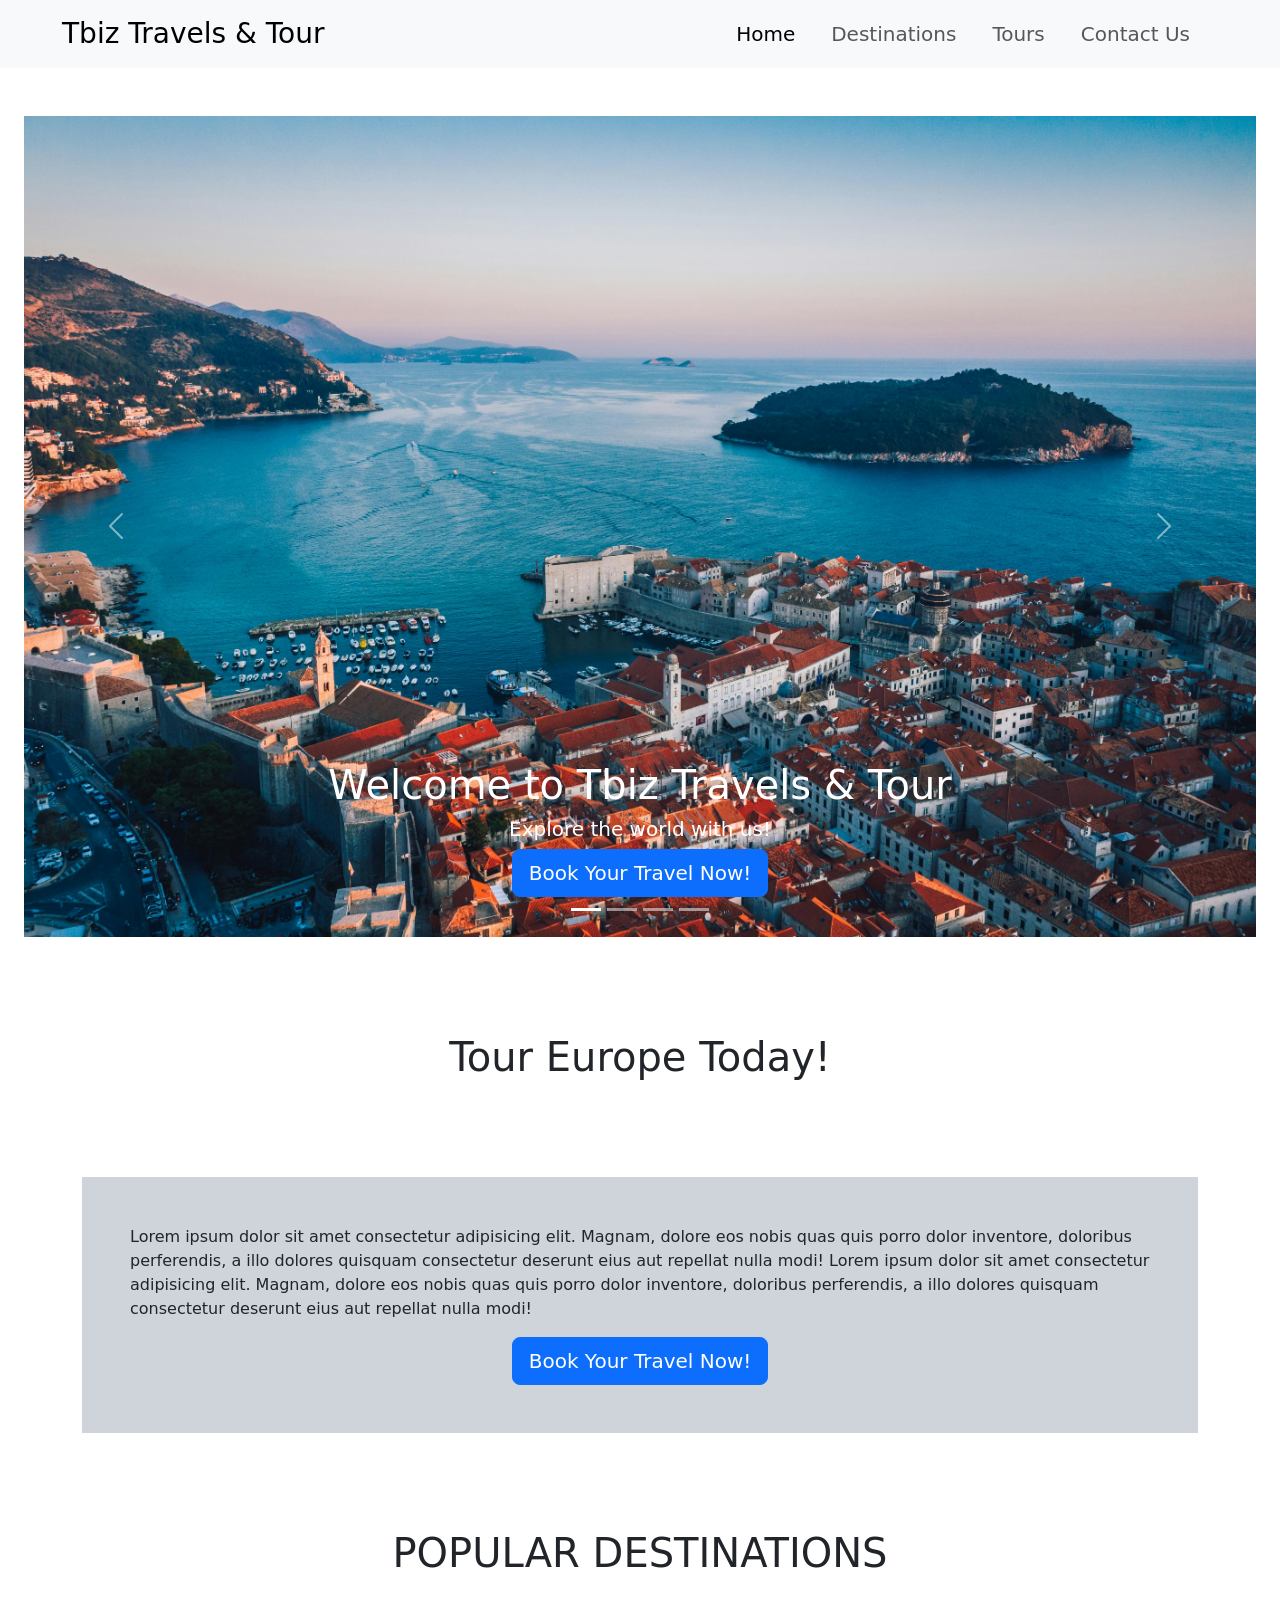
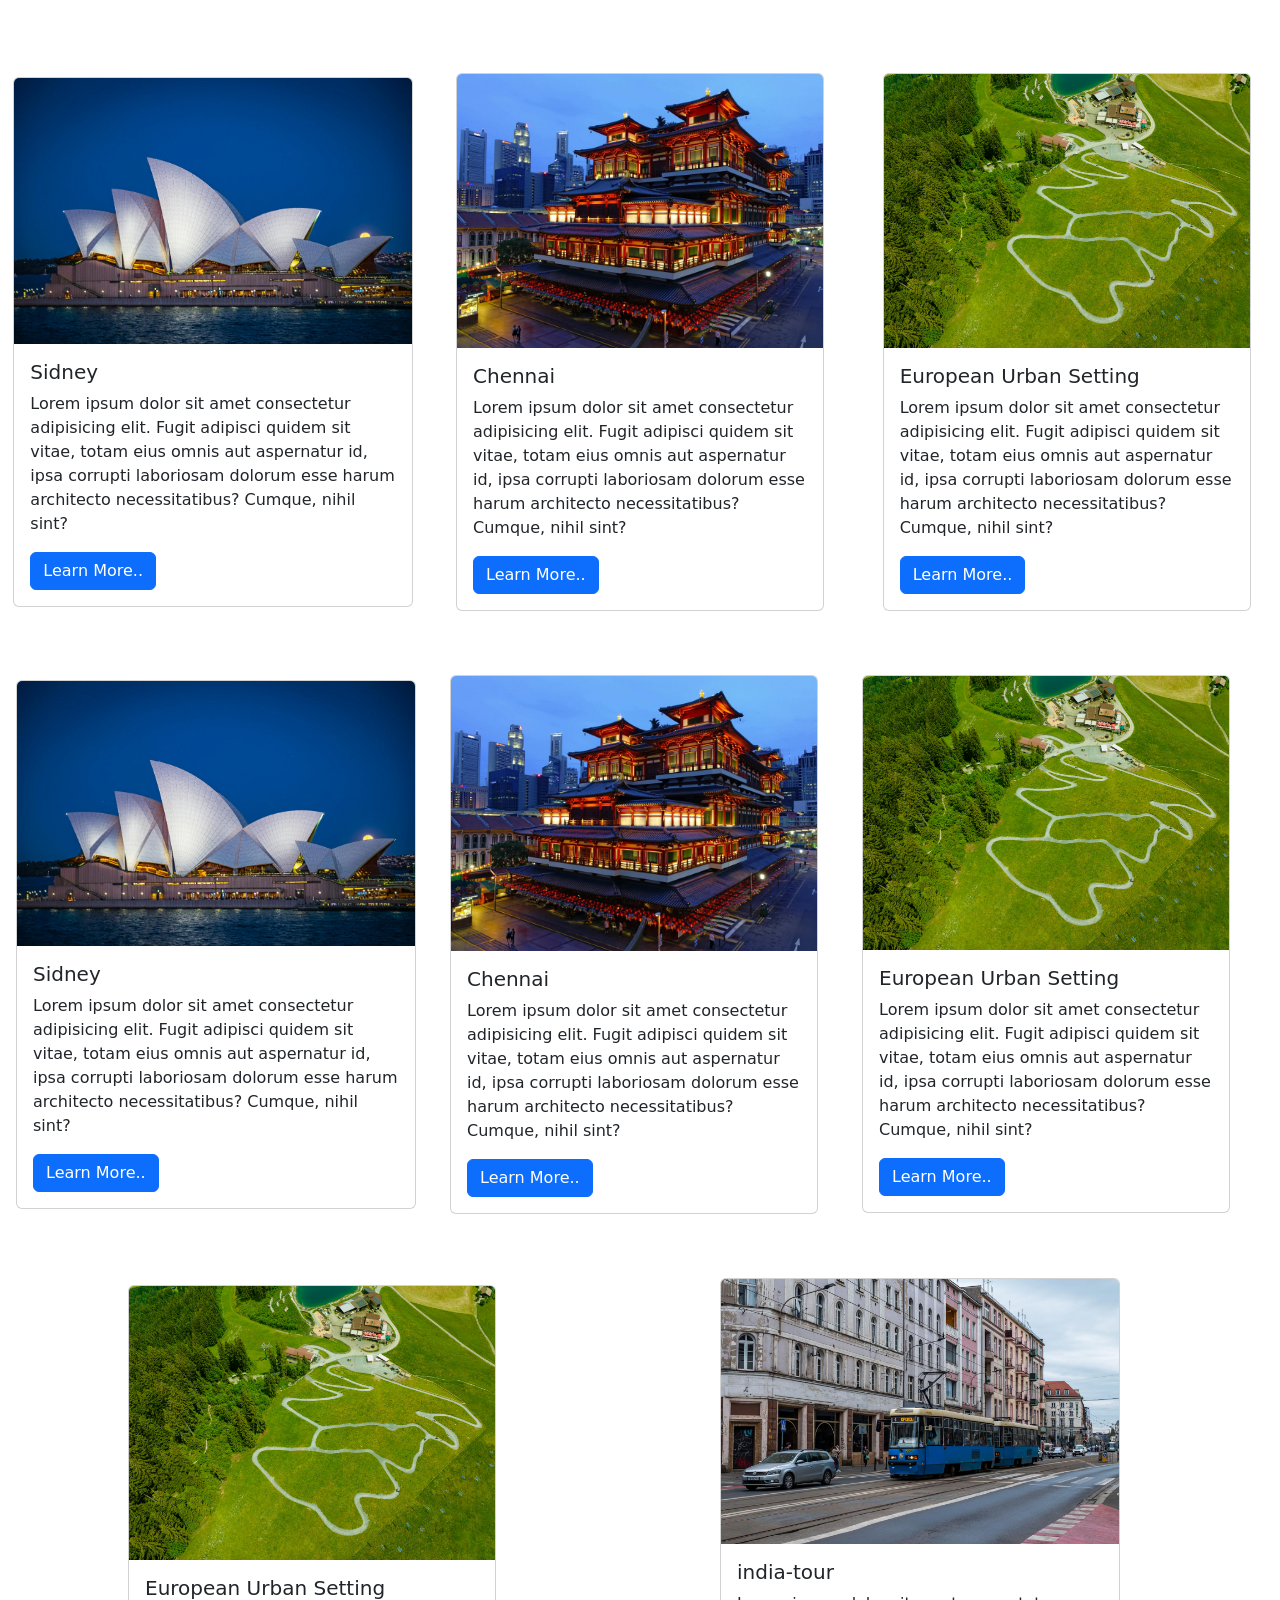
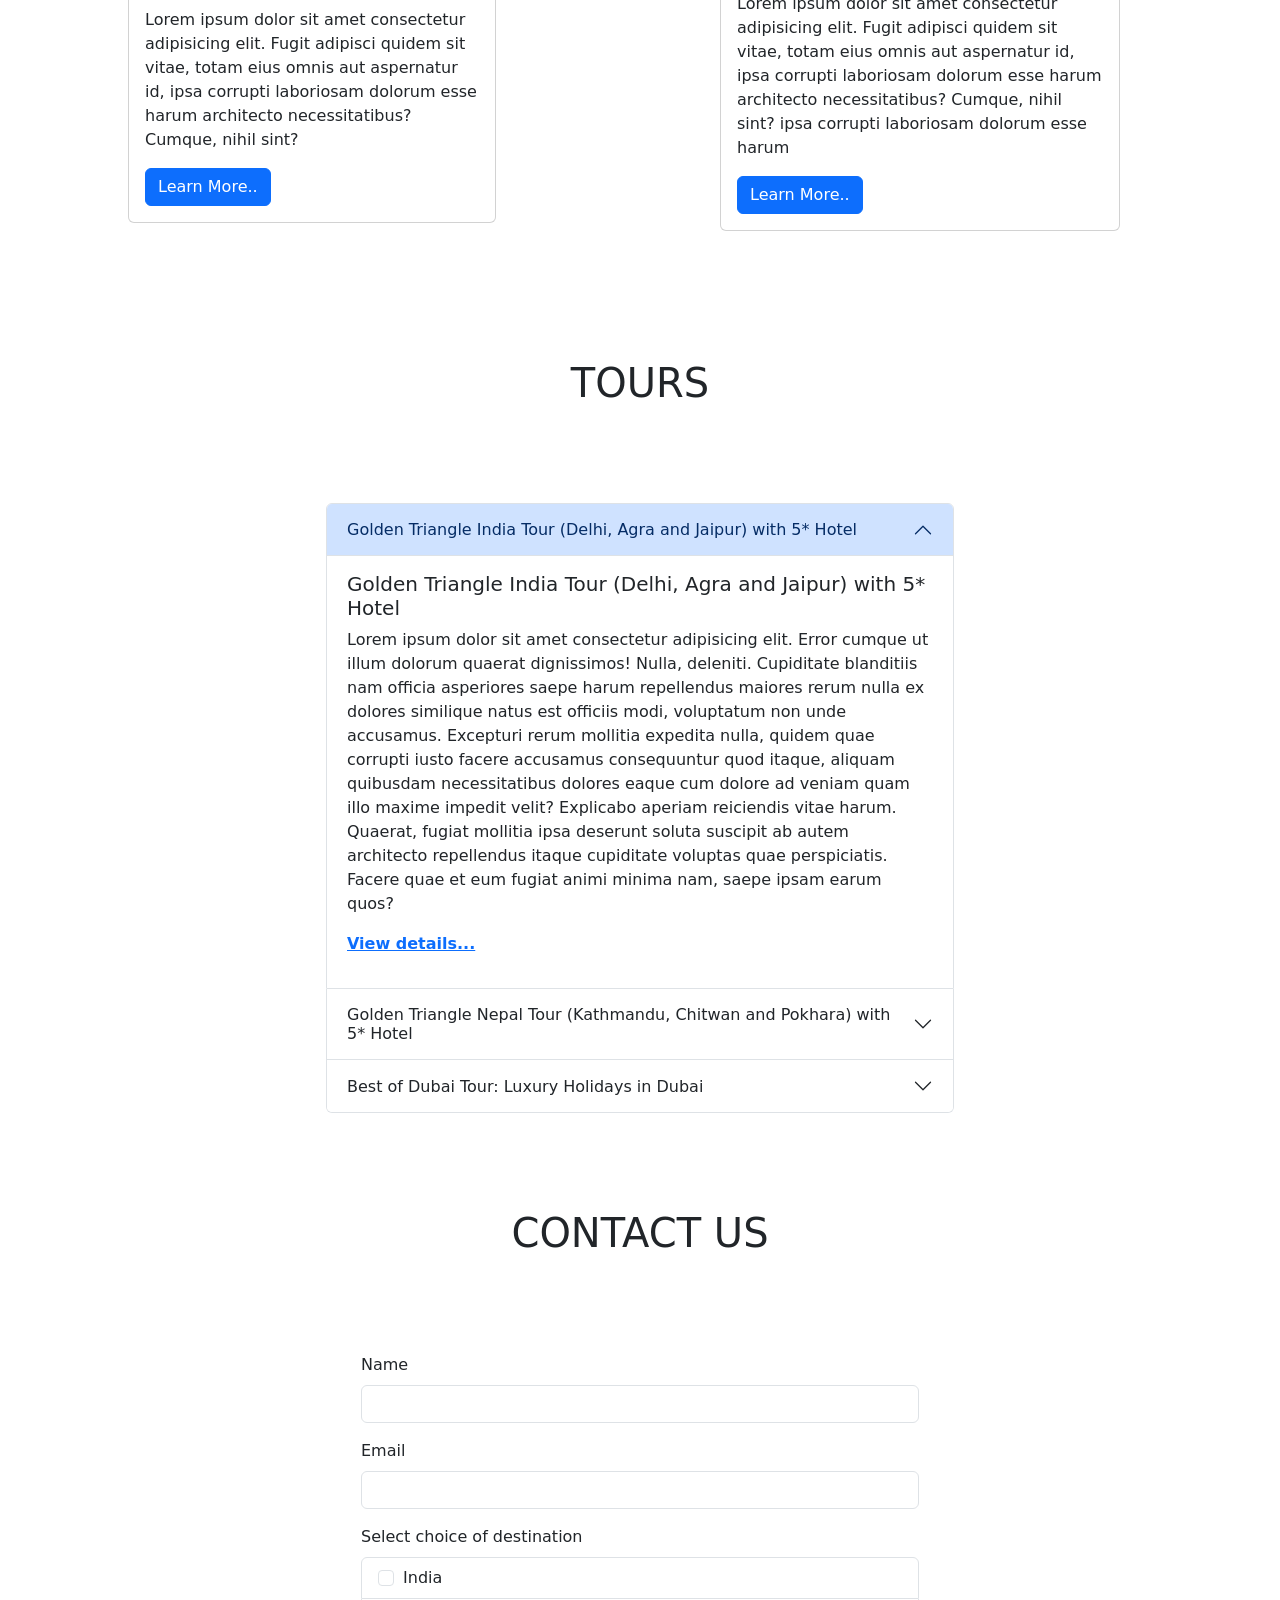
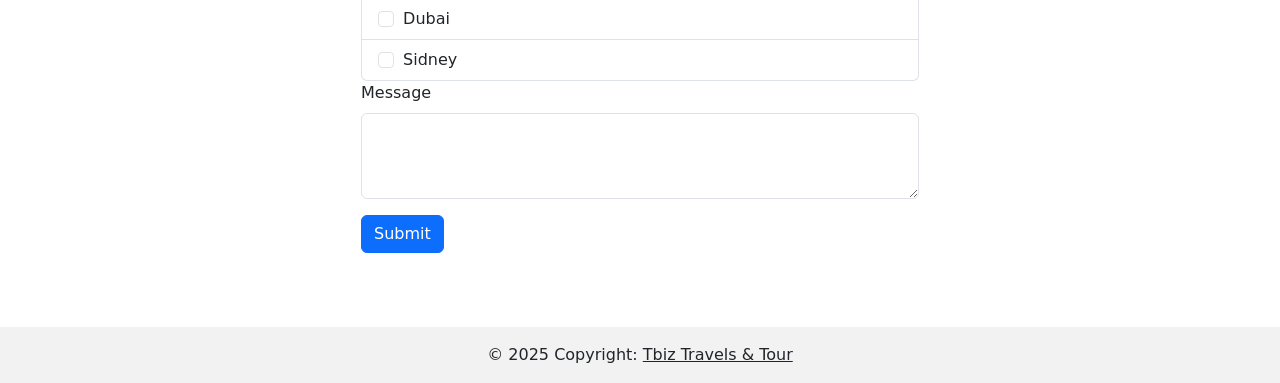
<file: travel.html>
<!doctype html>
<html lang="en">
  <head>
    <meta charset="utf-8">
    <meta name="viewport" content="width=device-width, initial-scale=1">
    <title>Tbiz Travels</title>
    <link href="https://cdn.jsdelivr.net/npm/bootstrap@5.3.5/dist/css/bootstrap.min.css" rel="stylesheet" integrity="sha384-SgOJa3DmI69IUzQ2PVdRZhwQ+dy64/BUtbMJw1MZ8t5HZApcHrRKUc4W0kG879m7" crossorigin="anonymous">
  </head>
  <body>
    <header>
        <!--navbar -->
        <nav class="navbar navbar-expand-lg bg-body-tertiary">
            <div class="container-fluid" style="margin-left: 50px; margin-right: 50px;">
                <a class="navbar-brand" href="#" style="font-size: 28px;">Tbiz Travels & Tour</a>
                <button class="navbar-toggler" type="button" data-bs-toggle="collapse" data-bs-target="#navbarNav"
                    aria-controls="navbarNav" aria-expanded="false" aria-label="Toggle navigation">
                    <span class="navbar-toggler-icon"></span>
                </button>
                <div class="nav" id="navbarNav">
                    <ul class="navbar-nav">
                        <li class="nav-item">
                            <a class="nav-link active" aria-current="page" href="#" style="margin-right: 20px;font-size: 20px;">Home</a>
                        </li>
                        <li class="nav-item">
                            <a class="nav-link" href="#Destinations" style="margin-right: 20px; font-size: 20px;">Destinations</a>
                        </li>
                        <li class="nav-item">
                            <a class="nav-link" href="#Tours" style="margin-right: 20px; font-size: 20px;">Tours</a>
                        </li>
                        <li class="nav-item">
                            <a class="nav-link" href="#Contact" style="margin-right: 20px; font-size: 20px;">Contact Us</a>
                        </li>
                    </ul>
                </div>
            </div>
        </nav>
    </header>
    <main class="container-fluid mt-5">
        <!--Hero Image-->
        <!--Carousel -->
        <section class="container-fluid" id="carousel">
            <div id="carouselExampleIndicators" class="carousel slide">
                <div class="carousel-indicators">
                    <button type="button" data-bs-target="#carouselExampleIndicators" data-bs-slide-to="0" class="active"
                        aria-current="true" aria-label="Slide 1"></button>
                    <button type="button" data-bs-target="#carouselExampleIndicators" data-bs-slide-to="1"
                        aria-label="Slide 2"></button>
                    <button type="button" data-bs-target="#carouselExampleIndicators" data-bs-slide-to="2"
                        aria-label="Slide 3"></button>
                    <button type="button" data-bs-target="#carouselExampleIndicators" data-bs-slide-to="3" aria-label="Slide 4"></button>
                </div>
                <div class="carousel-inner d-flex flex-column align-items-start justify-content-center">
                    <div class="carousel-item active">
                        <img src="images/destinations/pexels-lucianphotography-3566139.jpg" class="d-block w-76 img-fluid" alt="Blue Alley">
                        <div class="carousel-caption d-none d-md-block">
                            <h1 class="text-center">Welcome to Tbiz Travels & Tour</h1>
                            <h5 class="text-center">Explore the world with us!</h5>
                            <div class="text-center">
                                <button type="button" class="btn btn-primary btn-lg text-center">Book Your Travel Now!</button>
                            </div>
                        </div>
                    </div>
                    <div class="carousel-item">
                        <img src="images/destinations/pexels-photo-315403.jpeg" class="d-block w-76 h-75 img-fluid" alt="Chennai lighthouse">
                        <div class="carousel-caption d-none d-md-block">
                            <h1 class="text-center">Welcome to Tbiz Travels & Tour</h1>
                            <h5 class="text-center">Explore the world with us!</h5>
                            <div class="text-center">
                                <button type="button" class="btn btn-primary btn-lg text-center">Book Your Travel Now!</button>
                            </div>
                        </div>
                    </div>
                    <div class="carousel-item">
                        <img src="images/destinations/pexels-robert-nyulasi-273400166-31656830.jpg" class="d-block w-76 img-fluid" alt="European Urban Setting">
                        <div class="carousel-caption d-none d-md-block">
                            <h1 class="text-center">Welcome to Tbiz Travels & Tour</h1>
                            <h5 class="text-center">Explore the world with us!</h5>
                            <div class="text-center">
                                <button type="button" class="btn btn-primary btn-lg text-center">Book Your Travel Now!</button>
                            </div>
                        </div>
                    </div>
                    <div class="carousel-item">
                        <img src="images/destinations/free-photo-of-city-street-with-tram-in-european-urban-setting.jpeg" class="d-block w-76 img-fluid" alt="Colorful Alleyway">
                        <div class="carousel-caption d-none d-md-block">
                            <h1 class="text-center">Welcome to Tbiz Travels & Tour</h1>
                            <h5 class="text-center">Explore the world with us!</h5>
                            <div class="text-center">
                                <button type="button" class="btn btn-primary btn-lg text-center">Book Your Travel Now!</button>
                            </div>
                        </div>
                    </div>
                </div>
                <button class="carousel-control-prev" type="button" data-bs-target="#carouselExampleIndicators"
                    data-bs-slide="prev">
                    <span class="carousel-control-prev-icon" aria-hidden="true"></span>
                    <span class="visually-hidden">Previous</span>
                </button>
                <button class="carousel-control-next" type="button" data-bs-target="#carouselExampleIndicators"
                    data-bs-slide="next">
                    <span class="carousel-control-next-icon" aria-hidden="true"></span>
                    <span class="visually-hidden">Next</span>
                </button>
            </div>
            <div class="container" id="Destinations">
                <h1 class="text-center p-5 mt-5 mb-5">Tour Europe Today!</h1>
                <div class="w-100 bg-dark-subtle p-5 mb-5">
                <p>
                    Lorem ipsum dolor sit amet consectetur adipisicing elit. Magnam, dolore eos nobis quas quis porro dolor inventore, doloribus perferendis, a illo dolores quisquam consectetur deserunt eius aut repellat nulla modi!

                    Lorem ipsum dolor sit amet consectetur adipisicing elit. Magnam, dolore eos nobis quas quis porro dolor inventore,
                    doloribus perferendis, a illo dolores quisquam consectetur deserunt eius aut repellat nulla modi!
                </p>
                <div class="text-center">
                    <button type="button" class="btn btn-primary btn-lg text-center">Book Your Travel Now!</button>
                </div>
                </div>
            </div>
        <!--End of Container-->
        </section>
        <!--Main Content-->
        <section>
            <!--Destinations Section-->
            <h2 id="destinations" class="fs-1 p-5 mt-5 mb-5 text-center">POPULAR DESTINATIONS</h2>
            <div class="row">
                <!--Card 1-->
                <div class="col d-flex flex-column justify-content-center align-items-center" style=""> 
                    <div class="card" style="width: 25rem;">
                        <img src="images/destinations/Sidney.webp" class="card-img-top" alt="Sidney">
                        <div class="card-body">
                            <h5>Sidney</h5>
                            <p class="card-text">Lorem ipsum dolor sit amet consectetur adipisicing elit. Fugit adipisci quidem sit vitae, totam eius omnis aut aspernatur id, ipsa corrupti laboriosam dolorum esse harum architecto necessitatibus? Cumque, nihil sint?</p>
                            <a href="#" class="btn btn-primary">Learn More..</a>
                        </div>
                    </div>
                </div>
                <!--Card 2-->
                <div class="col d-flex flex-column justify-content-center align-items-center" style="">
                    <div class="card" style="width: 23rem;">
                        <img src="images/destinations/pexels-photo-315403.jpeg" class="card-img-top" alt="Chennai lighthouse">
                        <div class="card-body">
                            <h5>Chennai</h5>
                            <p class="card-text">Lorem ipsum dolor sit amet consectetur adipisicing elit. Fugit adipisci quidem sit vitae, totam eius omnis aut aspernatur id, ipsa corrupti laboriosam dolorum esse harum architecto necessitatibus? Cumque, nihil sint?</p>
                            <a href="#" class="btn btn-primary">Learn More..</a>
                        </div>
                    </div>
                </div>
                <!--Card 3-->
                <div class="col d-flex flex-column justify-content-center align-items-center" style="">
                    <div class="card" style="width: 23rem;">
                        <img src="images/destinations/pexels-robert-nyulasi-273400166-31656830.jpg" class="card-img-top" alt="European Urban Setting">
                        <div class="card-body">
                            <h5>European Urban Setting</h5>
                            <p class="card-text">Lorem ipsum dolor sit amet consectetur adipisicing elit. Fugit adipisci quidem sit vitae, totam eius omnis aut aspernatur id, ipsa corrupti laboriosam dolorum esse harum architecto necessitatibus? Cumque, nihil sint?</p>
                            <a href="#" class="btn btn-primary">Learn More..</a>
                        </div>
                    </div>
                </div>
            <div class="row p-3 mt-5 mb-5">
                <!--Card 1-->
                <div class="col d-flex flex-column justify-content-center align-items-center" style="">
                    <div class="card" style="width: 25rem;">
                        <img src="images/destinations/Sidney.webp" class="card-img-top" alt="Sidney">
                        <div class="card-body">
                            <h5>Sidney</h5>
                            <p class="card-text">Lorem ipsum dolor sit amet consectetur adipisicing elit. Fugit adipisci quidem sit
                                vitae, totam eius omnis aut aspernatur id, ipsa corrupti laboriosam dolorum esse harum architecto
                                necessitatibus? Cumque, nihil sint?</p>
                            <a href="#" class="btn btn-primary">Learn More..</a>
                        </div>
                    </div>
                </div>
                <!--Card 2-->
                <div class="col d-flex flex-column justify-content-center align-items-center" style="">
                    <div class="card" style="width: 23rem;">
                        <img src="images/destinations/pexels-photo-315403.jpeg" class="card-img-top" alt="Chennai lighthouse">
                        <div class="card-body">
                            <h5>Chennai</h5>
                            <p class="card-text">Lorem ipsum dolor sit amet consectetur adipisicing elit. Fugit adipisci quidem sit
                                vitae, totam eius omnis aut aspernatur id, ipsa corrupti laboriosam dolorum esse harum architecto
                                necessitatibus? Cumque, nihil sint?</p>
                            <a href="#" class="btn btn-primary">Learn More..</a>
                        </div>
                    </div>
                </div>
                <!--Card 3-->
                <div class="col d-flex flex-column justify-content-center align-items-center" style="">
                    <div class="card" style="width: 23rem;">
                        <img src="images/destinations/pexels-robert-nyulasi-273400166-31656830.jpg" class="card-img-top"
                            alt="European Urban Setting">
                        <div class="card-body">
                            <h5>European Urban Setting</h5>
                            <p class="card-text">Lorem ipsum dolor sit amet consectetur adipisicing elit. Fugit adipisci quidem sit
                                vitae, totam eius omnis aut aspernatur id, ipsa corrupti laboriosam dolorum esse harum architecto
                                necessitatibus? Cumque, nihil sint?</p>
                            <a href="#" class="btn btn-primary">Learn More..</a>
                        </div>
                    </div>
                </div>
            <div class="row p-3 mt-5">
                <!--Card 1-->
                <div class="col d-flex flex-column justify-content-center align-items-center" style="">
                    <div class="card" style="width: 23rem;">
                        <img src="images/destinations/pexels-robert-nyulasi-273400166-31656830.jpg" class="card-img-top"
                            alt="European Urban Setting">
                        <div class="card-body">
                            <h5>European Urban Setting</h5>
                            <p class="card-text">Lorem ipsum dolor sit amet consectetur adipisicing elit. Fugit adipisci quidem sit
                                vitae, totam eius omnis aut aspernatur id, ipsa corrupti laboriosam dolorum esse harum architecto
                                necessitatibus? Cumque, nihil sint?</p>
                            <a href="#" class="btn btn-primary">Learn More..</a>
                        </div>
                    </div>
                </div>
                <!--Card 2-->
                <div class="col d-flex flex-column justify-content-center align-items-center" style="">
                    <div class="card" style="width: 25rem;">
                        <img src="images/destinations/free-photo-of-city-street-with-tram-in-european-urban-setting.jpeg"
                            class="card-img-top" alt="Sidney">
                        <div class="card-body">
                            <h5>india-tour</h5>
                            <p class="card-text">Lorem ipsum dolor sit amet consectetur adipisicing elit. Fugit adipisci quidem sit
                                vitae, totam eius omnis aut aspernatur id, ipsa corrupti laboriosam dolorum esse harum architecto
                                necessitatibus? Cumque, nihil sint? ipsa corrupti laboriosam dolorum esse harum </p>
                            <a href="#" class="btn btn-primary">Learn More..</a>
                        </div>
                    </div>
            </div>
        </section>
       
        <section>
            <!--Accordion Tour Section-->
            <h2 id="Tours" class="fs-1 p-5 mb-5 text-center">TOURS</h2>
            <div class="accordion" id="accordionExample" style="width: 50%; margin: auto;">
                <div class="accordion-item">
                    <h2 class="accordion-header">
                        <button class="accordion-button" type="button" data-bs-toggle="collapse" data-bs-target="#collapseOne"
                            aria-expanded="true" aria-controls="collapseOne">
                            Golden Triangle India Tour (Delhi, Agra and Jaipur) with 5* Hotel
                        </button>
                    </h2>
                    <div id="collapseOne" class="accordion-collapse collapse show" data-bs-parent="#accordionExample">
                        <div class="accordion-body">
                            <h5>Golden Triangle India Tour (Delhi, Agra and Jaipur) with 5* Hotel</h5>
                            <p>Lorem ipsum dolor sit amet consectetur adipisicing elit. Error cumque ut illum dolorum quaerat dignissimos! Nulla,
                            deleniti. Cupiditate blanditiis nam officia asperiores saepe harum repellendus maiores rerum nulla ex dolores similique
                            natus est officiis modi, voluptatum non unde accusamus. Excepturi rerum mollitia expedita nulla, quidem quae corrupti
                            iusto facere accusamus consequuntur quod itaque, aliquam quibusdam necessitatibus dolores eaque cum dolore ad veniam
                            quam illo maxime impedit velit? Explicabo aperiam reiciendis vitae harum. Quaerat, fugiat mollitia ipsa deserunt soluta
                            suscipit ab autem architecto repellendus itaque cupiditate voluptas quae perspiciatis. Facere quae et eum fugiat animi
                            minima nam, saepe ipsam earum quos?</p>
                            <p><strong><a href="">View details...</a></strong></p>
                        </div>
                    </div>
                </div>
                <div class="accordion-item">
                    <h2 class="accordion-header">
                        <button class="accordion-button collapsed" type="button" data-bs-toggle="collapse"
                            data-bs-target="#collapseTwo" aria-expanded="false" aria-controls="collapseTwo">
                            Golden Triangle Nepal Tour (Kathmandu, Chitwan and Pokhara) with 5* Hotel
                        </button>
                    </h2>
                    <div id="collapseTwo" class="accordion-collapse collapse" data-bs-parent="#accordionExample">
                        <div class="accordion-body">
                            <h5>Golden Triangle Nepal Tour (Kathmandu, Chitwan and Pokhara) with 5* Hotel</h5>
                            <p>Lorem ipsum dolor sit amet consectetur adipisicing elit. Error cumque ut illum dolorum quaerat dignissimos! Nulla,
                            deleniti. Cupiditate blanditiis nam officia asperiores saepe harum repellendus maiores rerum nulla ex dolores similique
                            natus est officiis modi, voluptatum non unde accusamus. Excepturi rerum mollitia expedita nulla, quidem quae corrupti
                            iusto facere accusamus consequuntur quod itaque, aliquam quibusdam necessitatibus dolores eaque cum dolore ad veniam
                            quam illo maxime impedit velit? Explicabo aperiam reiciendis vitae harum. Quaerat, fugiat mollitia ipsa deserunt soluta
                            suscipit ab autem architecto repellendus itaque cupiditate voluptas quae perspiciatis. Facere quae et eum fugiat animi
                            minima nam, saepe ipsam earum quos?</p>
                            <p><strong><a href="">View details...</a></strong></p>
                        </div>
                    </div>
                </div>
                <div class="accordion-item">
                    <h2 class="accordion-header">
                        <button class="accordion-button collapsed" type="button" data-bs-toggle="collapse"
                            data-bs-target="#collapseThree" aria-expanded="false" aria-controls="collapseThree">
                            Best of Dubai Tour: Luxury Holidays in Dubai
                        </button>
                    </h2>
                    <div id="collapseThree" class="accordion-collapse collapse" data-bs-parent="#accordionExample">
                        <div class="accordion-body">
                            <h5>Best of Dubai Tour: Luxury Holidays in Dubai</h5>
                            <p>Lorem ipsum dolor sit amet consectetur adipisicing elit. Error cumque ut illum dolorum quaerat dignissimos! Nulla, deleniti. Cupiditate blanditiis nam officia asperiores saepe harum repellendus maiores rerum nulla ex dolores similique natus est officiis modi, voluptatum non unde accusamus. Excepturi rerum mollitia expedita nulla, quidem quae corrupti iusto facere accusamus consequuntur quod itaque, aliquam quibusdam necessitatibus dolores eaque cum dolore ad veniam quam illo maxime impedit velit? Explicabo aperiam reiciendis vitae harum. Quaerat, fugiat mollitia ipsa deserunt soluta suscipit ab autem architecto repellendus itaque cupiditate voluptas quae perspiciatis. Facere quae et eum fugiat animi minima nam, saepe ipsam earum quos?</p>
                            <p><strong><a href="">View details...</a></strong></p>
                        </div>
                    </div>
                </div>
            </div>
        </section>
        
        <section id="Contact">
            <!--Contact Section-->
            <h2 class="fs-1 p-5 mt-5 mb-5 text-center">CONTACT US</h2>
            <div class="container">
                <form action="" method="post" class="w-50 m-auto">
                    <div class="mb-3">
                        <label for="name" class="form-label">Name</label>
                        <input type="text" class="form-control" id="name" name="name" required>
                    </div>
                    <div class="mb-3">
                        <label for="email" class="form-label">Email</label>
                        <input type="email" class="form-control" id="email" name="email" required>
                    </div>
                    <label for="email" class="form-label">Select choice of destination</label>
                    <ul class="list-group">
                        <li class="list-group-item">
                            <input class="form-check-input me-1" type="checkbox" value="" id="firstCheckbox">
                            <label class="form-check-label" for="firstCheckbox">India</label>
                        </li>
                        <li class="list-group-item">
                            <input class="form-check-input me-1" type="checkbox" value="" id="secondCheckbox">
                            <label class="form-check-label" for="secondCheckbox">Dubai</label>
                        </li>
                        <li class="list-group-item">
                            <input class="form-check-input me-1" type="checkbox" value="" id="thirdCheckbox">
                            <label class="form-check-label" for="thirdCheckbox">Sidney</label>
                        </li>
                    </ul>
                    <div class="mb-3">
                        <label for="message" class="form-label">Message</label>
                        <textarea class="form-control" id="message" name="message" rows="3"></textarea>
                    </div>
                    <button type="submit" class="btn btn-primary">Submit</button>
                </form>
            </div>
        </section>
    </main>

    <footer>
        <!--Footer section-->
        <!--Grid container -->
        <!-- Grid container -->
        <div class="container pt-4">
            <!-- Section: Social media -->
            <section class="mb-4">
                <!-- Facebook -->
                <a data-mdb-ripple-init class="btn btn-link btn-floating btn-lg text-body m-1" href="#!" role="button"
                    data-mdb-ripple-color="dark"><i class="fa-brands fa-facebook"></i></a>
        
                <!-- Twitter -->
                <a data-mdb-ripple-init class="btn btn-link btn-floating btn-lg text-body m-1" href="#!" role="button"
                    data-mdb-ripple-color="dark"><i class="fa-brands fa-x-twitter"></i></a>
        
                <!-- Instagram -->
                <a data-mdb-ripple-init class="btn btn-link btn-floating btn-lg text-body m-1" href="#!" role="button"
                    data-mdb-ripple-color="dark"><i class="fa-brands fa-instagram text-white"></i></a>
            </section>
            <!-- Section: Social media -->
        </div>
        <!-- Grid container -->
        <!-- Copyright -->
        <div class="text-center p-3" style="background-color: rgba(0, 0, 0, 0.05);">
            © 2025 Copyright:
            <a class="text-body" href="">Tbiz Travels & Tour</a>
        </div>
        <!-- Copyright -->
    </footer>

    <script src="https://cdn.jsdelivr.net/npm/@popperjs/core@2.11.8/dist/umd/popper.min.js"
        integrity="sha384-I7E8VVD/ismYTF4hNIPjVp/Zjvgyol6VFvRkX/vR+Vc4jQkC+hVqc2pM8ODewa9r"
        crossorigin="anonymous"></script>
    <script src="https://cdn.jsdelivr.net/npm/bootstrap@5.3.5/dist/js/bootstrap.min.js"
        integrity="sha384-VQqxDN0EQCkWoxt/0vsQvZswzTHUVOImccYmSyhJTp7kGtPed0Qcx8rK9h9YEgx+"
        crossorigin="anonymous"></script>
    <script src="https://cdn.jsdelivr.net/npm/bootstrap@5.3.5/dist/js/bootstrap.bundle.min.js" integrity="sha384-k6d4wzSIapyDyv1kpU366/PK5hCdSbCRGRCMv+eplOQJWyd1fbcAu9OCUj5zNLiq" crossorigin="anonymous"></script>
  </body>
</html>
</file>
<file: css/styles.css>
@media screen and (max-width: 768px) {
    .main-container {
        display: flex;
        flex-direction: row;
        flex-wrap: wrap;
        gap: 10px;
        justify-content: center;
    }

/*@media screen and (max-width: 480px) {
    .main-container {
        display: flex;
        flex-direction: row;
        flex-wrap: wrap;
        gap: 10px;
        justify-content: center;
    }    
    }*/

      /*  @media screen and (max-width: 1024px) {
            .main-container {
                display: flex;
                flex-direction: row;
                flex-wrap: wrap;
                gap: 10px;
                justify-content: center;
            } */

       /* @media screen and (min-width: 1201px) {
            .main-container {
                display: flex;
                flex-direction: row;
                flex-wrap: wrap;
                gap: 10px;
                justify-content: center;
            }*/
    .section-one {
        display: flex;
            flex-direction: column;
            gap: 10px;
    }
    
}

h1{
    text-align: center;
    font-size: 2.5rem;
    color: #333;
    margin-top: 20px;
}
p{
    text-align: center;
    font-size: 1.2rem;
    color: #555;
    margin: 10px 0;
}
.main-container{
    color: black;
    font-family: 'Courier New', Courier, monospace;

}
.section-one, .section-two, .section-three{

    display: flex;
    flex-direction:row;
    flex-wrap: wrap;
    gap: 10px;
    justify-content: center;

}

.product-card:hover{
    cursor: pointer;
    box-shadow: 3px 3px 5px -1px #80aaaa;
    opacity: .90;
    transition: opacity 0.3s ease-in-out;
}

.description{
    text-align: left;
}
</file>
